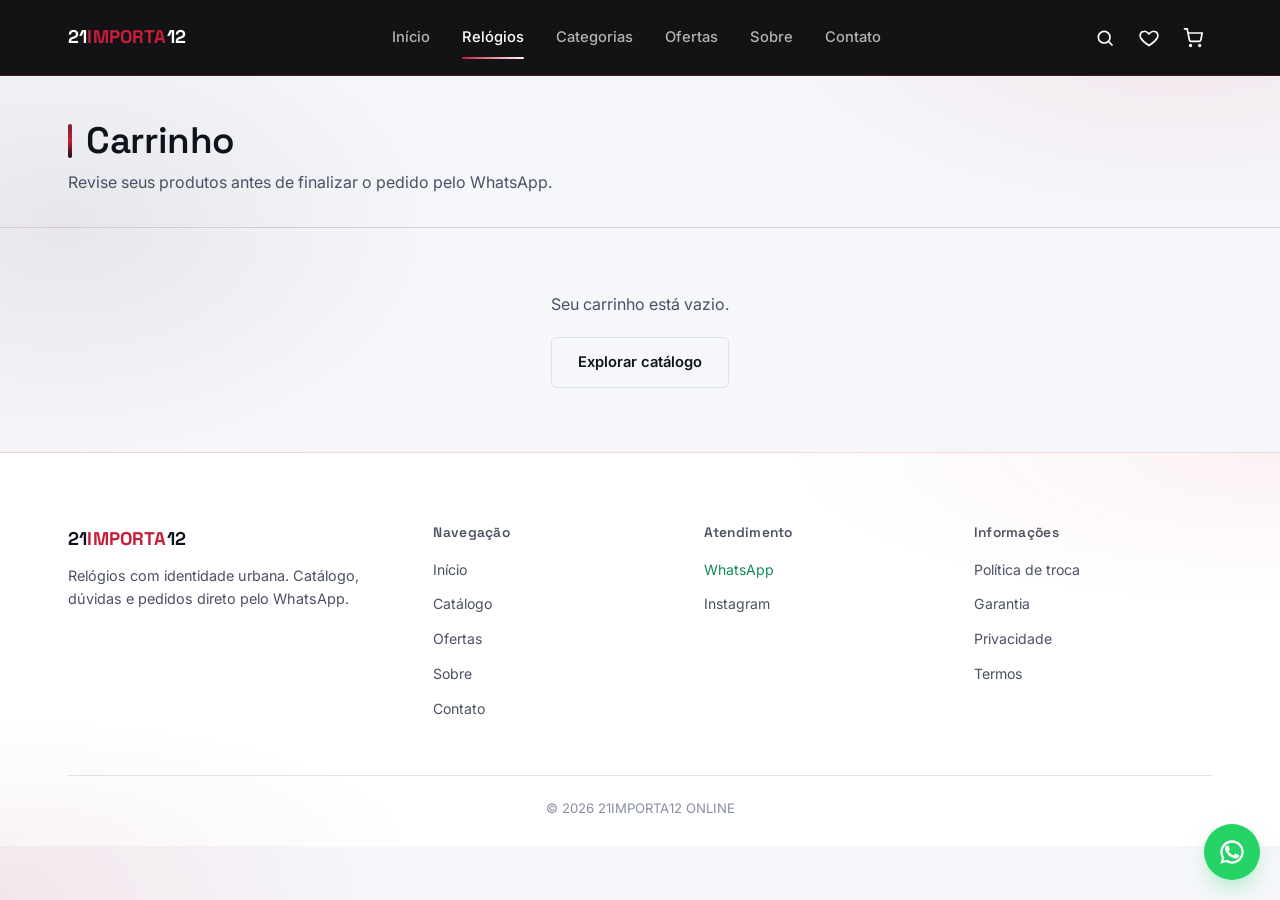
<file: carrinho.html>
<!DOCTYPE html>
<html lang="pt-BR">
<head>
<meta charset="UTF-8" />
<meta name="viewport" content="width=device-width, initial-scale=1.0" />
<title>Carrinho — 21IMPORTA12 ONLINE</title>
<meta name="description" content="Revise os relógios adicionados ao carrinho e finalize seu pedido pelo WhatsApp." />
<meta property="og:title" content="Carrinho — 21IMPORTA12 ONLINE" />
<meta property="og:description" content="Revise os relógios adicionados ao carrinho e finalize seu pedido pelo WhatsApp." />
<meta property="og:type" content="website" />
<meta name="twitter:card" content="summary" />
<link rel="icon" href="images/loja/favicon.svg" type="image/svg+xml" />
<link rel="stylesheet" href="css/style.css" />
<link rel="stylesheet" href="css/components.css" />
<link rel="stylesheet" href="css/responsive.css" />

</head>
<body>
<a href="#main-content" class="skip-link">Pular para o conteúdo</a>
<header class="site-header">
  <div class="container">
    <a href="index.html" class="logo">21<span>IMPORTA</span>12</a>
    <nav class="main-nav">
      <a href="index.html" >Início</a>
      <a href="catalogo.html" class="active">Relógios</a>
      <a href="catalogo.html#categorias">Categorias</a>
      <a href="ofertas.html" >Ofertas</a>
      <a href="sobre.html" >Sobre</a>
      <a href="contato.html" >Contato</a>
    </nav>
    <div class="header-actions">
      <a href="catalogo.html" class="icon-btn" aria-label="Pesquisar">
        <svg viewBox="0 0 24 24" fill="none" stroke="currentColor" stroke-width="2"><circle cx="11" cy="11" r="7"/><path d="M21 21l-4.35-4.35"/></svg>
      </a>
      <a href="favoritos.html" class="icon-btn" aria-label="Favoritos">
        <svg viewBox="0 0 24 24" fill="none" stroke="currentColor" stroke-width="2"><path d="M12 21s-7.5-4.6-10-9.3C.5 8 2 4.5 5.6 4 8 3.6 10 5 12 7c2-2 4-3.4 6.4-3 3.6.5 5.1 4 3.6 7.7C19.5 16.4 12 21 12 21z"/></svg>
        <span class="badge" data-fav-count style="display:none">0</span>
      </a>
      <a href="carrinho.html" class="icon-btn" aria-label="Carrinho">
        <svg viewBox="0 0 24 24" fill="none" stroke="currentColor" stroke-width="2"><circle cx="9" cy="21" r="1"/><circle cx="20" cy="21" r="1"/><path d="M1 1h4l2.7 13.4a2 2 0 0 0 2 1.6h9.7a2 2 0 0 0 2-1.6L23 6H6"/></svg>
        <span class="badge" data-cart-count style="display:none">0</span>
      </a>
      <button class="menu-toggle" aria-label="Abrir menu">
        <svg viewBox="0 0 24 24" fill="none" stroke="currentColor" stroke-width="2" width="22" height="22"><line x1="3" y1="6" x2="21" y2="6"/><line x1="3" y1="12" x2="21" y2="12"/><line x1="3" y1="18" x2="21" y2="18"/></svg>
      </button>
    </div>
  </div>
</header>

<div class="mobile-drawer">
  <div class="mobile-drawer-backdrop"></div>
  <div class="mobile-drawer-panel">
    <button class="mobile-drawer-close" aria-label="Fechar menu">
      <svg viewBox="0 0 24 24" fill="none" stroke="currentColor" stroke-width="2" width="22" height="22"><line x1="18" y1="6" x2="6" y2="18"/><line x1="6" y1="6" x2="18" y2="18"/></svg>
    </button>
    <a href="index.html">Início</a>
    <a href="catalogo.html">Relógios</a>
    <a href="catalogo.html#categorias">Categorias</a>
    <a href="ofertas.html">Ofertas</a>
    <a href="sobre.html">Sobre</a>
    <a href="contato.html">Contato</a>
    <a href="favoritos.html">Favoritos</a>
    <a href="carrinho.html">Carrinho</a>
  </div>
</div>


<main id="main-content">
<section class="page-header">
  <div class="container">
    <h1>Carrinho</h1>
    <p>Revise seus produtos antes de finalizar o pedido pelo WhatsApp.</p>
  </div>
</section>
<div class="container" data-cart-page></div>

</main>
<footer class="site-footer">
  <div class="container">
    <div class="footer-grid">
      <div class="footer-brand">
        <div class="logo">21<span>IMPORTA</span>12</div>
        <p>Relógios com identidade urbana. Catálogo, dúvidas e pedidos direto pelo WhatsApp.</p>
      </div>
      <div>
        <h4>Navegação</h4>
        <ul>
          <li><a href="index.html">Início</a></li>
          <li><a href="catalogo.html">Catálogo</a></li>
          <li><a href="ofertas.html">Ofertas</a></li>
          <li><a href="sobre.html">Sobre</a></li>
          <li><a href="contato.html">Contato</a></li>
        </ul>
      </div>
      <div>
        <h4>Atendimento</h4>
        <ul>
          <li><a data-whatsapp-link href="#" target="_blank" rel="noopener">WhatsApp</a></li>
          <li><a data-instagram-link href="#" target="_blank" rel="noopener">Instagram</a></li>
        </ul>
      </div>
      <div>
        <h4>Informações</h4>
        <ul>
          <li><a href="politicas.html#troca">Política de troca</a></li>
          <li><a href="politicas.html#garantia">Garantia</a></li>
          <li><a href="politicas.html#privacidade">Privacidade</a></li>
          <li><a href="politicas.html#termos">Termos</a></li>
        </ul>
      </div>
    </div>
    <div class="footer-bottom">© 2026 <span data-store-name>21IMPORTA12 ONLINE</span></div>
  </div>
</footer>

<script src="js/config.js"></script>
<script src="js/products.js"></script>
<script src="js/app.js"></script>
<script src="js/cart.js"></script>
</body>
</html>
</file>
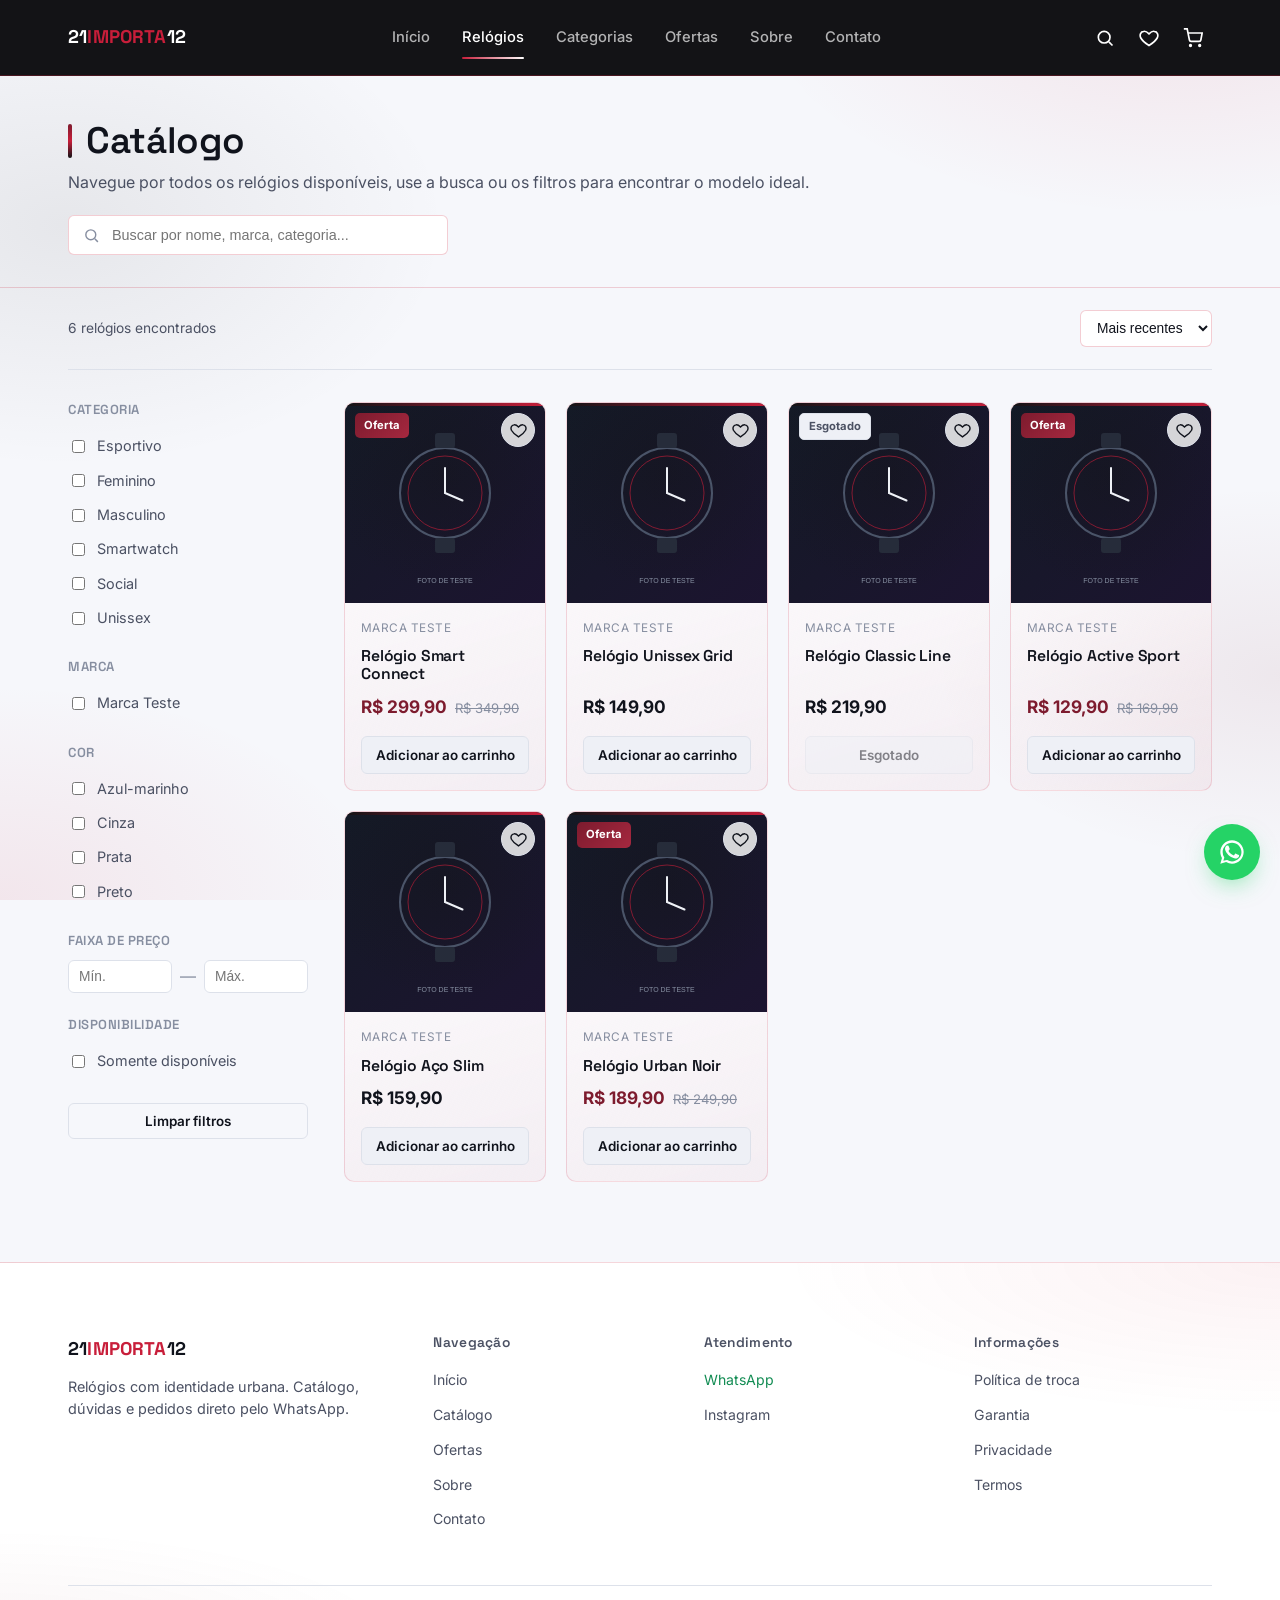
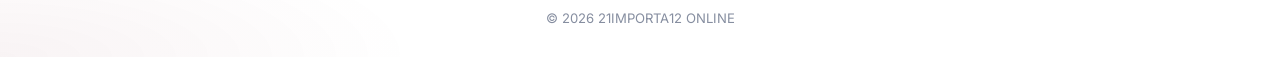
<file: catalogo.html>
<!DOCTYPE html>
<html lang="pt-BR">
<head>
<meta charset="UTF-8" />
<meta name="viewport" content="width=device-width, initial-scale=1.0" />
<title>Catálogo — 21IMPORTA12 ONLINE</title>
<meta name="description" content="Veja todos os relógios da 21IMPORTA12 ONLINE, com busca e filtros por categoria." />
<meta property="og:title" content="Catálogo — 21IMPORTA12 ONLINE" />
<meta property="og:description" content="Veja todos os relógios da 21IMPORTA12 ONLINE, com busca e filtros por categoria." />
<meta property="og:type" content="website" />
<meta name="twitter:card" content="summary" />
<link rel="icon" href="images/loja/favicon.svg" type="image/svg+xml" />
<link rel="stylesheet" href="css/style.css" />
<link rel="stylesheet" href="css/components.css" />
<link rel="stylesheet" href="css/responsive.css" />

</head>
<body>
<a href="#main-content" class="skip-link">Pular para o conteúdo</a>
<header class="site-header">
  <div class="container">
    <a href="index.html" class="logo">21<span>IMPORTA</span>12</a>
    <nav class="main-nav">
      <a href="index.html" >Início</a>
      <a href="catalogo.html" class="active">Relógios</a>
      <a href="catalogo.html#categorias">Categorias</a>
      <a href="ofertas.html" >Ofertas</a>
      <a href="sobre.html" >Sobre</a>
      <a href="contato.html" >Contato</a>
    </nav>
    <div class="header-actions">
      <a href="catalogo.html" class="icon-btn" aria-label="Pesquisar">
        <svg viewBox="0 0 24 24" fill="none" stroke="currentColor" stroke-width="2"><circle cx="11" cy="11" r="7"/><path d="M21 21l-4.35-4.35"/></svg>
      </a>
      <a href="favoritos.html" class="icon-btn" aria-label="Favoritos">
        <svg viewBox="0 0 24 24" fill="none" stroke="currentColor" stroke-width="2"><path d="M12 21s-7.5-4.6-10-9.3C.5 8 2 4.5 5.6 4 8 3.6 10 5 12 7c2-2 4-3.4 6.4-3 3.6.5 5.1 4 3.6 7.7C19.5 16.4 12 21 12 21z"/></svg>
        <span class="badge" data-fav-count style="display:none">0</span>
      </a>
      <a href="carrinho.html" class="icon-btn" aria-label="Carrinho">
        <svg viewBox="0 0 24 24" fill="none" stroke="currentColor" stroke-width="2"><circle cx="9" cy="21" r="1"/><circle cx="20" cy="21" r="1"/><path d="M1 1h4l2.7 13.4a2 2 0 0 0 2 1.6h9.7a2 2 0 0 0 2-1.6L23 6H6"/></svg>
        <span class="badge" data-cart-count style="display:none">0</span>
      </a>
      <button class="menu-toggle" aria-label="Abrir menu">
        <svg viewBox="0 0 24 24" fill="none" stroke="currentColor" stroke-width="2" width="22" height="22"><line x1="3" y1="6" x2="21" y2="6"/><line x1="3" y1="12" x2="21" y2="12"/><line x1="3" y1="18" x2="21" y2="18"/></svg>
      </button>
    </div>
  </div>
</header>

<div class="mobile-drawer">
  <div class="mobile-drawer-backdrop"></div>
  <div class="mobile-drawer-panel">
    <button class="mobile-drawer-close" aria-label="Fechar menu">
      <svg viewBox="0 0 24 24" fill="none" stroke="currentColor" stroke-width="2" width="22" height="22"><line x1="18" y1="6" x2="6" y2="18"/><line x1="6" y1="6" x2="18" y2="18"/></svg>
    </button>
    <a href="index.html">Início</a>
    <a href="catalogo.html">Relógios</a>
    <a href="catalogo.html#categorias">Categorias</a>
    <a href="ofertas.html">Ofertas</a>
    <a href="sobre.html">Sobre</a>
    <a href="contato.html">Contato</a>
    <a href="favoritos.html">Favoritos</a>
    <a href="carrinho.html">Carrinho</a>
  </div>
</div>


<main id="main-content">
<section class="page-header">
  <div class="container">
    <h1>Catálogo</h1>
    <p>Navegue por todos os relógios disponíveis, use a busca ou os filtros para encontrar o modelo ideal.</p>
    <div class="search-bar" style="margin-top:20px">
      <svg viewBox="0 0 24 24" fill="none" stroke="currentColor" stroke-width="2"><circle cx="11" cy="11" r="7"/><path d="M21 21l-4.35-4.35"/></svg>
      <label for="catalog-search" class="sr-only">Buscar relógios</label>
      <input id="catalog-search" type="text" placeholder="Buscar por nome, marca, categoria..." data-search-input />
    </div>
  </div>
</section>

<div class="container">
  <div class="toolbar">
    <span class="result-count" data-result-count></span>
    <label for="catalog-sort" class="sr-only">Ordenar produtos</label>
    <select id="catalog-sort" class="select" data-sort-select aria-label="Ordenar produtos">
      <option value="recent">Mais recentes</option>
      <option value="price-asc">Menor preço</option>
      <option value="price-desc">Maior preço</option>
      <option value="name">Nome A-Z</option>
      <option value="featured">Destaques</option>
      <option value="promotion">Promoções</option>
    </select>
  </div>

  <div class="catalog-layout">
    <aside class="filters" id="categorias" aria-label="Filtros de produtos">
      <div class="filter-group">
        <div class="filter-group-head">
          <h4>Categoria</h4>
        </div>
        <div data-filter-category-list></div>
      </div>

      <div class="filter-group">
        <h4>Marca</h4>
        <div data-filter-brand-list></div>
      </div>

      <div class="filter-group">
        <h4>Cor</h4>
        <div data-filter-color-list></div>
      </div>

      <div class="filter-group">
        <h4>Faixa de preço</h4>
        <div class="price-range-inputs">
          <label for="price-min" class="sr-only">Preço mínimo</label>
          <input id="price-min" type="number" min="0" placeholder="Mín." aria-label="Preço mínimo" data-filter-price-min />
          <span aria-hidden="true">—</span>
          <label for="price-max" class="sr-only">Preço máximo</label>
          <input id="price-max" type="number" min="0" placeholder="Máx." aria-label="Preço máximo" data-filter-price-max />
        </div>
      </div>

      <div class="filter-group">
        <h4>Disponibilidade</h4>
        <label class="filter-option"><input type="checkbox" data-filter-stock /> Somente disponíveis</label>
      </div>

      <button type="button" class="btn btn-outline btn-sm" data-clear-search>Limpar filtros</button>
    </aside>

    <div>
      <div class="product-grid" data-product-grid></div>
    </div>
  </div>
</div>

</main>
<footer class="site-footer">
  <div class="container">
    <div class="footer-grid">
      <div class="footer-brand">
        <div class="logo">21<span>IMPORTA</span>12</div>
        <p>Relógios com identidade urbana. Catálogo, dúvidas e pedidos direto pelo WhatsApp.</p>
      </div>
      <div>
        <h4>Navegação</h4>
        <ul>
          <li><a href="index.html">Início</a></li>
          <li><a href="catalogo.html">Catálogo</a></li>
          <li><a href="ofertas.html">Ofertas</a></li>
          <li><a href="sobre.html">Sobre</a></li>
          <li><a href="contato.html">Contato</a></li>
        </ul>
      </div>
      <div>
        <h4>Atendimento</h4>
        <ul>
          <li><a data-whatsapp-link href="#" target="_blank" rel="noopener">WhatsApp</a></li>
          <li><a data-instagram-link href="#" target="_blank" rel="noopener">Instagram</a></li>
        </ul>
      </div>
      <div>
        <h4>Informações</h4>
        <ul>
          <li><a href="politicas.html#troca">Política de troca</a></li>
          <li><a href="politicas.html#garantia">Garantia</a></li>
          <li><a href="politicas.html#privacidade">Privacidade</a></li>
          <li><a href="politicas.html#termos">Termos</a></li>
        </ul>
      </div>
    </div>
    <div class="footer-bottom">© 2026 <span data-store-name>21IMPORTA12 ONLINE</span></div>
  </div>
</footer>

<script src="js/config.js"></script>
<script src="js/products.js"></script>
<script src="js/app.js"></script>
<script src="js/catalog.js"></script>
</body>
</html>
</file>
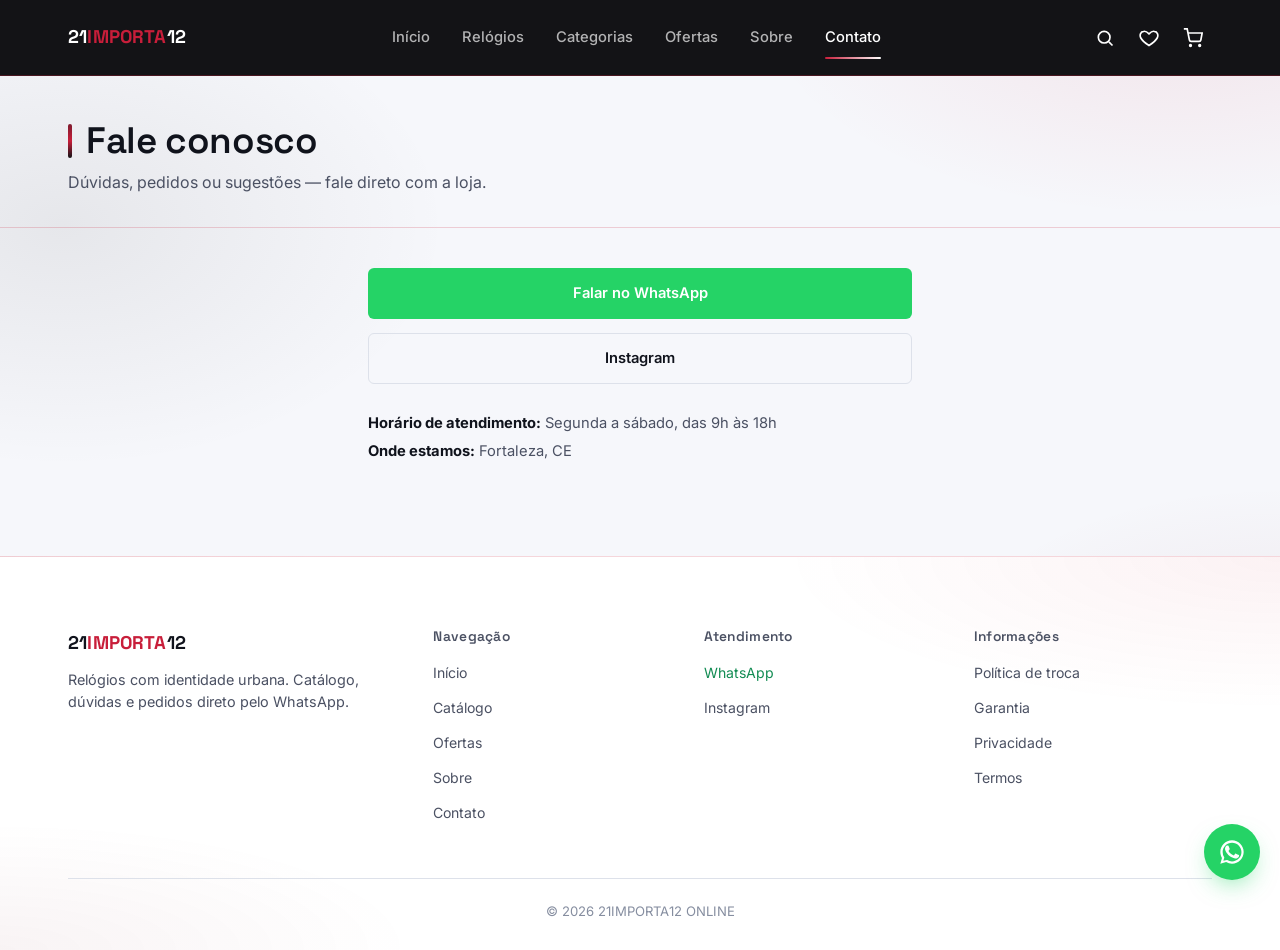
<file: contato.html>
<!DOCTYPE html>
<html lang="pt-BR">
<head>
<meta charset="UTF-8" />
<meta name="viewport" content="width=device-width, initial-scale=1.0" />
<title>Contato — 21IMPORTA12 ONLINE</title>
<meta name="description" content="Fale com a 21IMPORTA12 ONLINE pelo WhatsApp ou Instagram." />
<meta property="og:title" content="Contato — 21IMPORTA12 ONLINE" />
<meta property="og:description" content="Fale com a 21IMPORTA12 ONLINE pelo WhatsApp ou Instagram." />
<meta property="og:type" content="website" />
<meta name="twitter:card" content="summary" />
<link rel="icon" href="images/loja/favicon.svg" type="image/svg+xml" />
<link rel="stylesheet" href="css/style.css" />
<link rel="stylesheet" href="css/components.css" />
<link rel="stylesheet" href="css/responsive.css" />

</head>
<body>
<a href="#main-content" class="skip-link">Pular para o conteúdo</a>
<header class="site-header">
  <div class="container">
    <a href="index.html" class="logo">21<span>IMPORTA</span>12</a>
    <nav class="main-nav">
      <a href="index.html" >Início</a>
      <a href="catalogo.html" >Relógios</a>
      <a href="catalogo.html#categorias">Categorias</a>
      <a href="ofertas.html" >Ofertas</a>
      <a href="sobre.html" >Sobre</a>
      <a href="contato.html" class="active">Contato</a>
    </nav>
    <div class="header-actions">
      <a href="catalogo.html" class="icon-btn" aria-label="Pesquisar">
        <svg viewBox="0 0 24 24" fill="none" stroke="currentColor" stroke-width="2"><circle cx="11" cy="11" r="7"/><path d="M21 21l-4.35-4.35"/></svg>
      </a>
      <a href="favoritos.html" class="icon-btn" aria-label="Favoritos">
        <svg viewBox="0 0 24 24" fill="none" stroke="currentColor" stroke-width="2"><path d="M12 21s-7.5-4.6-10-9.3C.5 8 2 4.5 5.6 4 8 3.6 10 5 12 7c2-2 4-3.4 6.4-3 3.6.5 5.1 4 3.6 7.7C19.5 16.4 12 21 12 21z"/></svg>
        <span class="badge" data-fav-count style="display:none">0</span>
      </a>
      <a href="carrinho.html" class="icon-btn" aria-label="Carrinho">
        <svg viewBox="0 0 24 24" fill="none" stroke="currentColor" stroke-width="2"><circle cx="9" cy="21" r="1"/><circle cx="20" cy="21" r="1"/><path d="M1 1h4l2.7 13.4a2 2 0 0 0 2 1.6h9.7a2 2 0 0 0 2-1.6L23 6H6"/></svg>
        <span class="badge" data-cart-count style="display:none">0</span>
      </a>
      <button class="menu-toggle" aria-label="Abrir menu">
        <svg viewBox="0 0 24 24" fill="none" stroke="currentColor" stroke-width="2" width="22" height="22"><line x1="3" y1="6" x2="21" y2="6"/><line x1="3" y1="12" x2="21" y2="12"/><line x1="3" y1="18" x2="21" y2="18"/></svg>
      </button>
    </div>
  </div>
</header>

<div class="mobile-drawer">
  <div class="mobile-drawer-backdrop"></div>
  <div class="mobile-drawer-panel">
    <button class="mobile-drawer-close" aria-label="Fechar menu">
      <svg viewBox="0 0 24 24" fill="none" stroke="currentColor" stroke-width="2" width="22" height="22"><line x1="18" y1="6" x2="6" y2="18"/><line x1="6" y1="6" x2="18" y2="18"/></svg>
    </button>
    <a href="index.html">Início</a>
    <a href="catalogo.html">Relógios</a>
    <a href="catalogo.html#categorias">Categorias</a>
    <a href="ofertas.html">Ofertas</a>
    <a href="sobre.html">Sobre</a>
    <a href="contato.html">Contato</a>
    <a href="favoritos.html">Favoritos</a>
    <a href="carrinho.html">Carrinho</a>
  </div>
</div>


<main id="main-content">
<section class="page-header">
  <div class="container">
    <h1>Fale conosco</h1>
    <p>Dúvidas, pedidos ou sugestões — fale direto com a loja.</p>
  </div>
</section>
<div class="container" style="max-width:640px; padding:40px var(--gutter) 90px; display:flex; flex-direction:column; gap:14px">
  <a class="btn btn-whatsapp btn-block" data-whatsapp-link href="#" target="_blank" rel="noopener">Falar no WhatsApp</a>
  <a class="btn btn-outline btn-block" data-instagram-link href="#" target="_blank" rel="noopener">Instagram</a>
  <div style="margin-top:12px; color:var(--text-dim); font-size:0.92rem; line-height:1.9">
    <p><strong style="color:var(--text)">Horário de atendimento:</strong> <span data-store-hours></span></p>
    <p><strong style="color:var(--text)">Onde estamos:</strong> <span data-store-location></span></p>
  </div>
</div>

</main>
<footer class="site-footer">
  <div class="container">
    <div class="footer-grid">
      <div class="footer-brand">
        <div class="logo">21<span>IMPORTA</span>12</div>
        <p>Relógios com identidade urbana. Catálogo, dúvidas e pedidos direto pelo WhatsApp.</p>
      </div>
      <div>
        <h4>Navegação</h4>
        <ul>
          <li><a href="index.html">Início</a></li>
          <li><a href="catalogo.html">Catálogo</a></li>
          <li><a href="ofertas.html">Ofertas</a></li>
          <li><a href="sobre.html">Sobre</a></li>
          <li><a href="contato.html">Contato</a></li>
        </ul>
      </div>
      <div>
        <h4>Atendimento</h4>
        <ul>
          <li><a data-whatsapp-link href="#" target="_blank" rel="noopener">WhatsApp</a></li>
          <li><a data-instagram-link href="#" target="_blank" rel="noopener">Instagram</a></li>
        </ul>
      </div>
      <div>
        <h4>Informações</h4>
        <ul>
          <li><a href="politicas.html#troca">Política de troca</a></li>
          <li><a href="politicas.html#garantia">Garantia</a></li>
          <li><a href="politicas.html#privacidade">Privacidade</a></li>
          <li><a href="politicas.html#termos">Termos</a></li>
        </ul>
      </div>
    </div>
    <div class="footer-bottom">© 2026 <span data-store-name>21IMPORTA12 ONLINE</span></div>
  </div>
</footer>

<script src="js/config.js"></script>
<script src="js/products.js"></script>
<script src="js/app.js"></script>

</body>
</html>
</file>
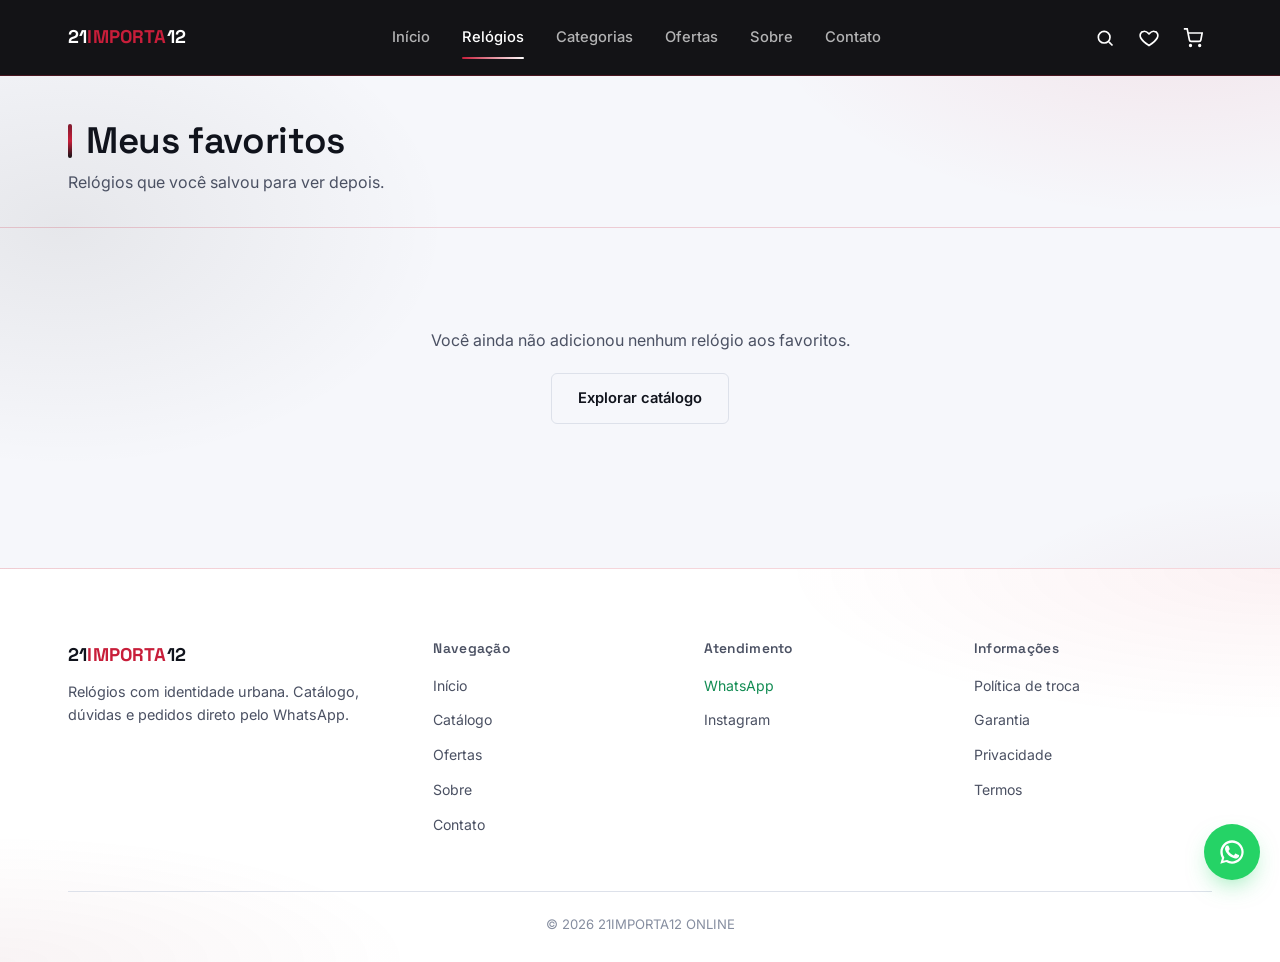
<file: favoritos.html>
<!DOCTYPE html>
<html lang="pt-BR">
<head>
<meta charset="UTF-8" />
<meta name="viewport" content="width=device-width, initial-scale=1.0" />
<title>Favoritos — 21IMPORTA12 ONLINE</title>
<meta name="description" content="Veja os relógios que você salvou como favoritos na 21IMPORTA12 ONLINE." />
<meta property="og:title" content="Favoritos — 21IMPORTA12 ONLINE" />
<meta property="og:description" content="Veja os relógios que você salvou como favoritos na 21IMPORTA12 ONLINE." />
<meta property="og:type" content="website" />
<meta name="twitter:card" content="summary" />
<link rel="icon" href="images/loja/favicon.svg" type="image/svg+xml" />
<link rel="stylesheet" href="css/style.css" />
<link rel="stylesheet" href="css/components.css" />
<link rel="stylesheet" href="css/responsive.css" />

</head>
<body>
<a href="#main-content" class="skip-link">Pular para o conteúdo</a>
<header class="site-header">
  <div class="container">
    <a href="index.html" class="logo">21<span>IMPORTA</span>12</a>
    <nav class="main-nav">
      <a href="index.html" >Início</a>
      <a href="catalogo.html" class="active">Relógios</a>
      <a href="catalogo.html#categorias">Categorias</a>
      <a href="ofertas.html" >Ofertas</a>
      <a href="sobre.html" >Sobre</a>
      <a href="contato.html" >Contato</a>
    </nav>
    <div class="header-actions">
      <a href="catalogo.html" class="icon-btn" aria-label="Pesquisar">
        <svg viewBox="0 0 24 24" fill="none" stroke="currentColor" stroke-width="2"><circle cx="11" cy="11" r="7"/><path d="M21 21l-4.35-4.35"/></svg>
      </a>
      <a href="favoritos.html" class="icon-btn" aria-label="Favoritos">
        <svg viewBox="0 0 24 24" fill="none" stroke="currentColor" stroke-width="2"><path d="M12 21s-7.5-4.6-10-9.3C.5 8 2 4.5 5.6 4 8 3.6 10 5 12 7c2-2 4-3.4 6.4-3 3.6.5 5.1 4 3.6 7.7C19.5 16.4 12 21 12 21z"/></svg>
        <span class="badge" data-fav-count style="display:none">0</span>
      </a>
      <a href="carrinho.html" class="icon-btn" aria-label="Carrinho">
        <svg viewBox="0 0 24 24" fill="none" stroke="currentColor" stroke-width="2"><circle cx="9" cy="21" r="1"/><circle cx="20" cy="21" r="1"/><path d="M1 1h4l2.7 13.4a2 2 0 0 0 2 1.6h9.7a2 2 0 0 0 2-1.6L23 6H6"/></svg>
        <span class="badge" data-cart-count style="display:none">0</span>
      </a>
      <button class="menu-toggle" aria-label="Abrir menu">
        <svg viewBox="0 0 24 24" fill="none" stroke="currentColor" stroke-width="2" width="22" height="22"><line x1="3" y1="6" x2="21" y2="6"/><line x1="3" y1="12" x2="21" y2="12"/><line x1="3" y1="18" x2="21" y2="18"/></svg>
      </button>
    </div>
  </div>
</header>

<div class="mobile-drawer">
  <div class="mobile-drawer-backdrop"></div>
  <div class="mobile-drawer-panel">
    <button class="mobile-drawer-close" aria-label="Fechar menu">
      <svg viewBox="0 0 24 24" fill="none" stroke="currentColor" stroke-width="2" width="22" height="22"><line x1="18" y1="6" x2="6" y2="18"/><line x1="6" y1="6" x2="18" y2="18"/></svg>
    </button>
    <a href="index.html">Início</a>
    <a href="catalogo.html">Relógios</a>
    <a href="catalogo.html#categorias">Categorias</a>
    <a href="ofertas.html">Ofertas</a>
    <a href="sobre.html">Sobre</a>
    <a href="contato.html">Contato</a>
    <a href="favoritos.html">Favoritos</a>
    <a href="carrinho.html">Carrinho</a>
  </div>
</div>


<main id="main-content">
<section class="page-header">
  <div class="container">
    <h1>Meus favoritos</h1>
    <p>Relógios que você salvou para ver depois.</p>
  </div>
</section>
<div class="container" style="padding:36px 0 80px">
  <div class="product-grid" data-favorites-grid></div>
</div>

</main>
<footer class="site-footer">
  <div class="container">
    <div class="footer-grid">
      <div class="footer-brand">
        <div class="logo">21<span>IMPORTA</span>12</div>
        <p>Relógios com identidade urbana. Catálogo, dúvidas e pedidos direto pelo WhatsApp.</p>
      </div>
      <div>
        <h4>Navegação</h4>
        <ul>
          <li><a href="index.html">Início</a></li>
          <li><a href="catalogo.html">Catálogo</a></li>
          <li><a href="ofertas.html">Ofertas</a></li>
          <li><a href="sobre.html">Sobre</a></li>
          <li><a href="contato.html">Contato</a></li>
        </ul>
      </div>
      <div>
        <h4>Atendimento</h4>
        <ul>
          <li><a data-whatsapp-link href="#" target="_blank" rel="noopener">WhatsApp</a></li>
          <li><a data-instagram-link href="#" target="_blank" rel="noopener">Instagram</a></li>
        </ul>
      </div>
      <div>
        <h4>Informações</h4>
        <ul>
          <li><a href="politicas.html#troca">Política de troca</a></li>
          <li><a href="politicas.html#garantia">Garantia</a></li>
          <li><a href="politicas.html#privacidade">Privacidade</a></li>
          <li><a href="politicas.html#termos">Termos</a></li>
        </ul>
      </div>
    </div>
    <div class="footer-bottom">© 2026 <span data-store-name>21IMPORTA12 ONLINE</span></div>
  </div>
</footer>

<script src="js/config.js"></script>
<script src="js/products.js"></script>
<script src="js/app.js"></script>
<script src="js/favorites.js"></script>
</body>
</html>
</file>
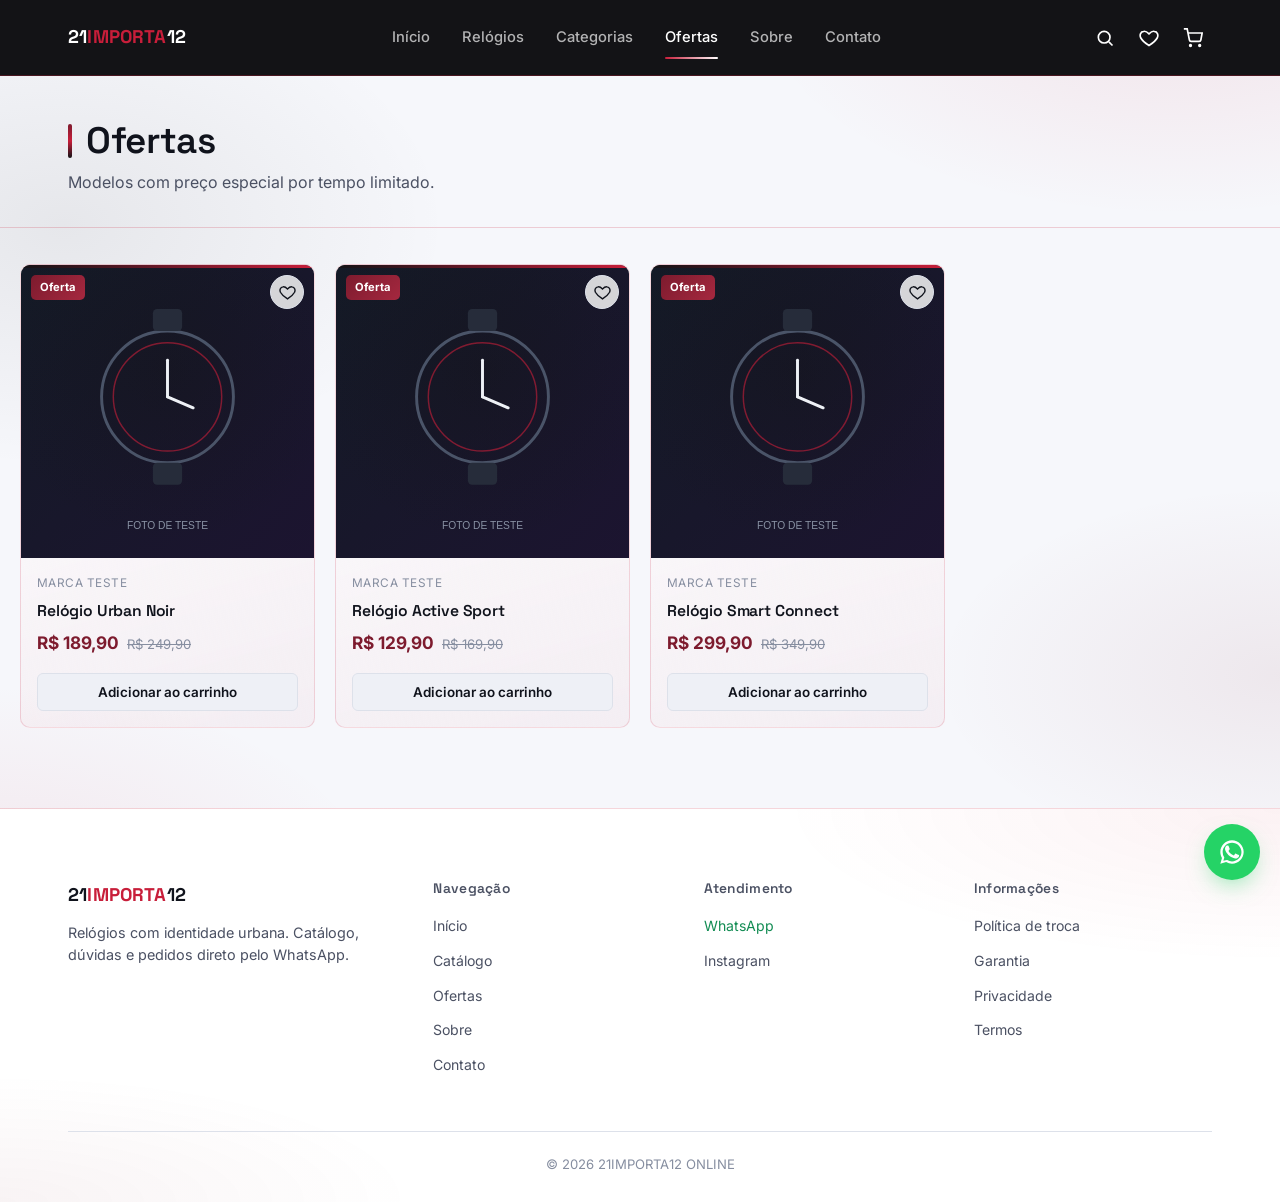
<file: ofertas.html>
<!DOCTYPE html>
<html lang="pt-BR">
<head>
<meta charset="UTF-8" />
<meta name="viewport" content="width=device-width, initial-scale=1.0" />
<title>Ofertas — 21IMPORTA12 ONLINE</title>
<meta name="description" content="Relógios em promoção na 21IMPORTA12 ONLINE." />
<meta property="og:title" content="Ofertas — 21IMPORTA12 ONLINE" />
<meta property="og:description" content="Relógios em promoção na 21IMPORTA12 ONLINE." />
<meta property="og:type" content="website" />
<meta name="twitter:card" content="summary" />
<link rel="icon" href="images/loja/favicon.svg" type="image/svg+xml" />
<link rel="stylesheet" href="css/style.css" />
<link rel="stylesheet" href="css/components.css" />
<link rel="stylesheet" href="css/responsive.css" />

</head>
<body>
<a href="#main-content" class="skip-link">Pular para o conteúdo</a>
<header class="site-header">
  <div class="container">
    <a href="index.html" class="logo">21<span>IMPORTA</span>12</a>
    <nav class="main-nav">
      <a href="index.html" >Início</a>
      <a href="catalogo.html" >Relógios</a>
      <a href="catalogo.html#categorias">Categorias</a>
      <a href="ofertas.html" class="active">Ofertas</a>
      <a href="sobre.html" >Sobre</a>
      <a href="contato.html" >Contato</a>
    </nav>
    <div class="header-actions">
      <a href="catalogo.html" class="icon-btn" aria-label="Pesquisar">
        <svg viewBox="0 0 24 24" fill="none" stroke="currentColor" stroke-width="2"><circle cx="11" cy="11" r="7"/><path d="M21 21l-4.35-4.35"/></svg>
      </a>
      <a href="favoritos.html" class="icon-btn" aria-label="Favoritos">
        <svg viewBox="0 0 24 24" fill="none" stroke="currentColor" stroke-width="2"><path d="M12 21s-7.5-4.6-10-9.3C.5 8 2 4.5 5.6 4 8 3.6 10 5 12 7c2-2 4-3.4 6.4-3 3.6.5 5.1 4 3.6 7.7C19.5 16.4 12 21 12 21z"/></svg>
        <span class="badge" data-fav-count style="display:none">0</span>
      </a>
      <a href="carrinho.html" class="icon-btn" aria-label="Carrinho">
        <svg viewBox="0 0 24 24" fill="none" stroke="currentColor" stroke-width="2"><circle cx="9" cy="21" r="1"/><circle cx="20" cy="21" r="1"/><path d="M1 1h4l2.7 13.4a2 2 0 0 0 2 1.6h9.7a2 2 0 0 0 2-1.6L23 6H6"/></svg>
        <span class="badge" data-cart-count style="display:none">0</span>
      </a>
      <button class="menu-toggle" aria-label="Abrir menu">
        <svg viewBox="0 0 24 24" fill="none" stroke="currentColor" stroke-width="2" width="22" height="22"><line x1="3" y1="6" x2="21" y2="6"/><line x1="3" y1="12" x2="21" y2="12"/><line x1="3" y1="18" x2="21" y2="18"/></svg>
      </button>
    </div>
  </div>
</header>

<div class="mobile-drawer">
  <div class="mobile-drawer-backdrop"></div>
  <div class="mobile-drawer-panel">
    <button class="mobile-drawer-close" aria-label="Fechar menu">
      <svg viewBox="0 0 24 24" fill="none" stroke="currentColor" stroke-width="2" width="22" height="22"><line x1="18" y1="6" x2="6" y2="18"/><line x1="6" y1="6" x2="18" y2="18"/></svg>
    </button>
    <a href="index.html">Início</a>
    <a href="catalogo.html">Relógios</a>
    <a href="catalogo.html#categorias">Categorias</a>
    <a href="ofertas.html">Ofertas</a>
    <a href="sobre.html">Sobre</a>
    <a href="contato.html">Contato</a>
    <a href="favoritos.html">Favoritos</a>
    <a href="carrinho.html">Carrinho</a>
  </div>
</div>


<main id="main-content">
<section class="page-header">
  <div class="container">
    <h1>Ofertas</h1>
    <p>Modelos com preço especial por tempo limitado.</p>
  </div>
</section>
<div class="container" style="padding:36px 0 80px">
  <div class="product-grid" data-offers-grid></div>
</div>

</main>
<footer class="site-footer">
  <div class="container">
    <div class="footer-grid">
      <div class="footer-brand">
        <div class="logo">21<span>IMPORTA</span>12</div>
        <p>Relógios com identidade urbana. Catálogo, dúvidas e pedidos direto pelo WhatsApp.</p>
      </div>
      <div>
        <h4>Navegação</h4>
        <ul>
          <li><a href="index.html">Início</a></li>
          <li><a href="catalogo.html">Catálogo</a></li>
          <li><a href="ofertas.html">Ofertas</a></li>
          <li><a href="sobre.html">Sobre</a></li>
          <li><a href="contato.html">Contato</a></li>
        </ul>
      </div>
      <div>
        <h4>Atendimento</h4>
        <ul>
          <li><a data-whatsapp-link href="#" target="_blank" rel="noopener">WhatsApp</a></li>
          <li><a data-instagram-link href="#" target="_blank" rel="noopener">Instagram</a></li>
        </ul>
      </div>
      <div>
        <h4>Informações</h4>
        <ul>
          <li><a href="politicas.html#troca">Política de troca</a></li>
          <li><a href="politicas.html#garantia">Garantia</a></li>
          <li><a href="politicas.html#privacidade">Privacidade</a></li>
          <li><a href="politicas.html#termos">Termos</a></li>
        </ul>
      </div>
    </div>
    <div class="footer-bottom">© 2026 <span data-store-name>21IMPORTA12 ONLINE</span></div>
  </div>
</footer>

<script src="js/config.js"></script>
<script src="js/products.js"></script>
<script src="js/app.js"></script>
<script>
document.addEventListener("DOMContentLoaded", () => {
  productsReady.then(() => {
    const grid = document.querySelector("[data-offers-grid]");
    renderProductGrid(grid, getVisibleProducts().filter(p => p.promotion));
  });
});
</script>
</body>
</html>
</file>
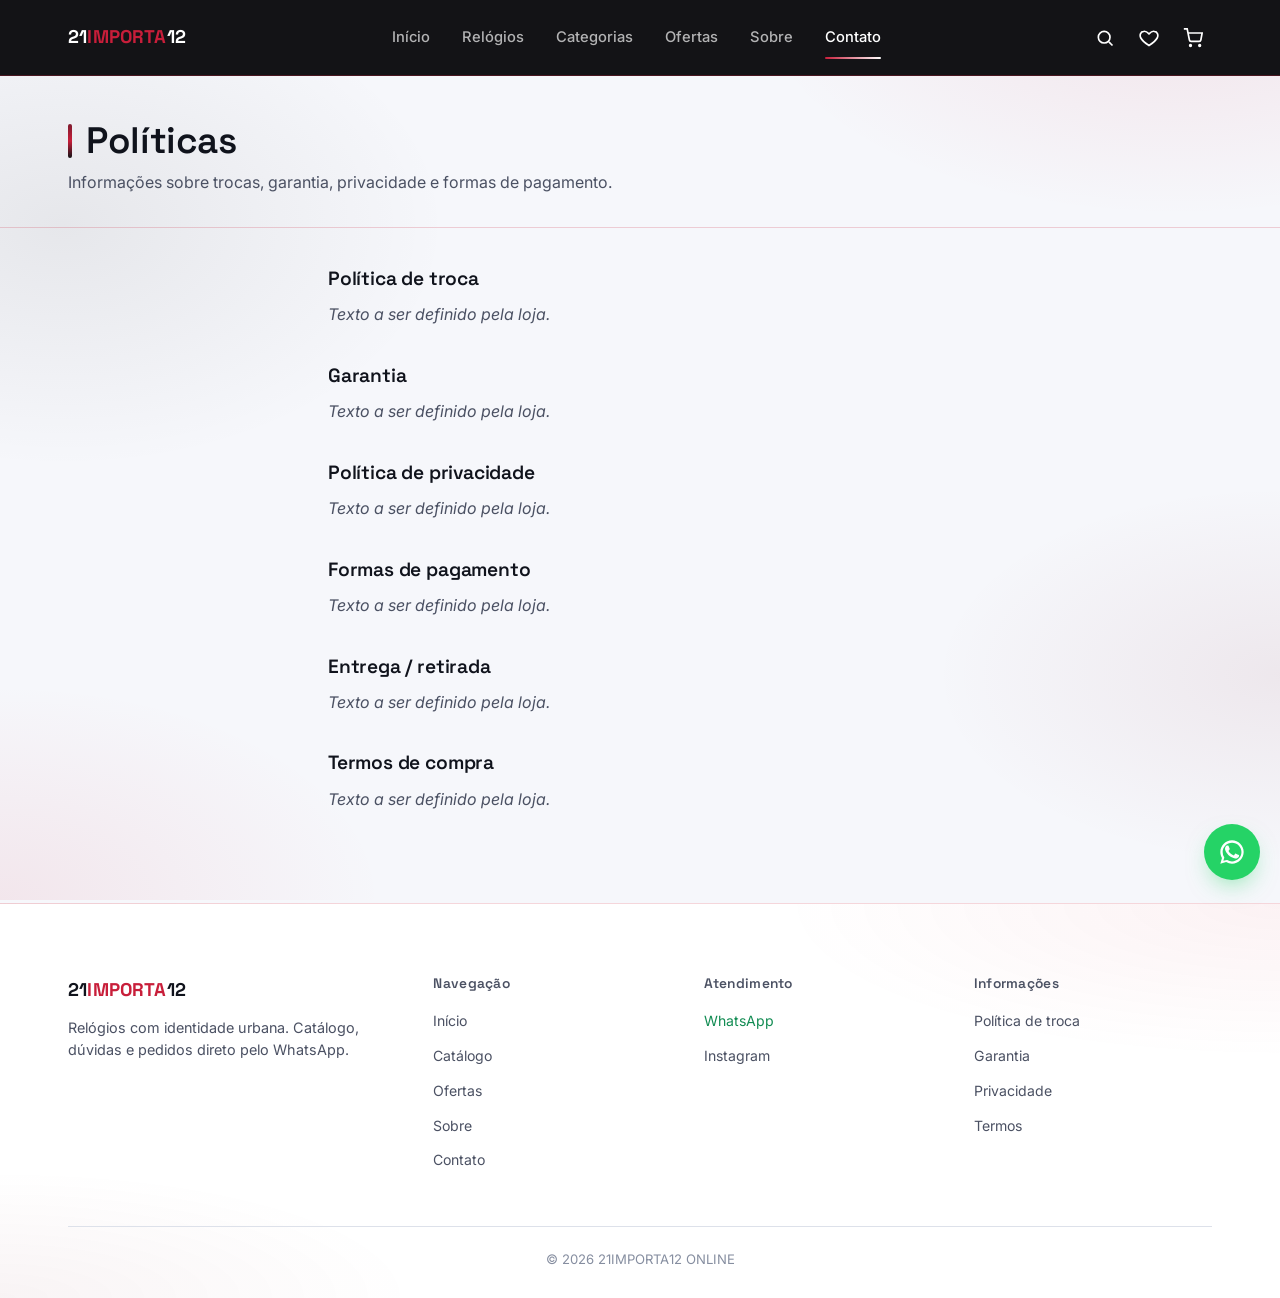
<file: politicas.html>
<!DOCTYPE html>
<html lang="pt-BR">
<head>
<meta charset="UTF-8" />
<meta name="viewport" content="width=device-width, initial-scale=1.0" />
<title>Políticas — 21IMPORTA12 ONLINE</title>
<meta name="description" content="Políticas de troca, garantia, privacidade e termos da 21IMPORTA12 ONLINE." />
<meta property="og:title" content="Políticas — 21IMPORTA12 ONLINE" />
<meta property="og:description" content="Políticas de troca, garantia, privacidade e termos da 21IMPORTA12 ONLINE." />
<meta property="og:type" content="website" />
<meta name="twitter:card" content="summary" />
<link rel="icon" href="images/loja/favicon.svg" type="image/svg+xml" />
<link rel="stylesheet" href="css/style.css" />
<link rel="stylesheet" href="css/components.css" />
<link rel="stylesheet" href="css/responsive.css" />

</head>
<body>
<a href="#main-content" class="skip-link">Pular para o conteúdo</a>
<header class="site-header">
  <div class="container">
    <a href="index.html" class="logo">21<span>IMPORTA</span>12</a>
    <nav class="main-nav">
      <a href="index.html" >Início</a>
      <a href="catalogo.html" >Relógios</a>
      <a href="catalogo.html#categorias">Categorias</a>
      <a href="ofertas.html" >Ofertas</a>
      <a href="sobre.html" >Sobre</a>
      <a href="contato.html" class="active">Contato</a>
    </nav>
    <div class="header-actions">
      <a href="catalogo.html" class="icon-btn" aria-label="Pesquisar">
        <svg viewBox="0 0 24 24" fill="none" stroke="currentColor" stroke-width="2"><circle cx="11" cy="11" r="7"/><path d="M21 21l-4.35-4.35"/></svg>
      </a>
      <a href="favoritos.html" class="icon-btn" aria-label="Favoritos">
        <svg viewBox="0 0 24 24" fill="none" stroke="currentColor" stroke-width="2"><path d="M12 21s-7.5-4.6-10-9.3C.5 8 2 4.5 5.6 4 8 3.6 10 5 12 7c2-2 4-3.4 6.4-3 3.6.5 5.1 4 3.6 7.7C19.5 16.4 12 21 12 21z"/></svg>
        <span class="badge" data-fav-count style="display:none">0</span>
      </a>
      <a href="carrinho.html" class="icon-btn" aria-label="Carrinho">
        <svg viewBox="0 0 24 24" fill="none" stroke="currentColor" stroke-width="2"><circle cx="9" cy="21" r="1"/><circle cx="20" cy="21" r="1"/><path d="M1 1h4l2.7 13.4a2 2 0 0 0 2 1.6h9.7a2 2 0 0 0 2-1.6L23 6H6"/></svg>
        <span class="badge" data-cart-count style="display:none">0</span>
      </a>
      <button class="menu-toggle" aria-label="Abrir menu">
        <svg viewBox="0 0 24 24" fill="none" stroke="currentColor" stroke-width="2" width="22" height="22"><line x1="3" y1="6" x2="21" y2="6"/><line x1="3" y1="12" x2="21" y2="12"/><line x1="3" y1="18" x2="21" y2="18"/></svg>
      </button>
    </div>
  </div>
</header>

<div class="mobile-drawer">
  <div class="mobile-drawer-backdrop"></div>
  <div class="mobile-drawer-panel">
    <button class="mobile-drawer-close" aria-label="Fechar menu">
      <svg viewBox="0 0 24 24" fill="none" stroke="currentColor" stroke-width="2" width="22" height="22"><line x1="18" y1="6" x2="6" y2="18"/><line x1="6" y1="6" x2="18" y2="18"/></svg>
    </button>
    <a href="index.html">Início</a>
    <a href="catalogo.html">Relógios</a>
    <a href="catalogo.html#categorias">Categorias</a>
    <a href="ofertas.html">Ofertas</a>
    <a href="sobre.html">Sobre</a>
    <a href="contato.html">Contato</a>
    <a href="favoritos.html">Favoritos</a>
    <a href="carrinho.html">Carrinho</a>
  </div>
</div>


<main id="main-content">
<section class="page-header">
  <div class="container">
    <h1>Políticas</h1>
    <p>Informações sobre trocas, garantia, privacidade e formas de pagamento.</p>
  </div>
</section>
<div class="container" style="max-width:720px; padding:40px var(--gutter) 90px; display:flex; flex-direction:column; gap:36px; color:var(--text-dim); line-height:1.8">
  <div id="troca">
    <h2 style="color:var(--text); font-size:1.2rem; margin-bottom:10px">Política de troca</h2>
    <p><em>Texto a ser definido pela loja.</em></p>
  </div>
  <div id="garantia">
    <h2 style="color:var(--text); font-size:1.2rem; margin-bottom:10px">Garantia</h2>
    <p><em>Texto a ser definido pela loja.</em></p>
  </div>
  <div id="privacidade">
    <h2 style="color:var(--text); font-size:1.2rem; margin-bottom:10px">Política de privacidade</h2>
    <p><em>Texto a ser definido pela loja.</em></p>
  </div>
  <div id="pagamento">
    <h2 style="color:var(--text); font-size:1.2rem; margin-bottom:10px">Formas de pagamento</h2>
    <p><em>Texto a ser definido pela loja.</em></p>
  </div>
  <div id="entrega">
    <h2 style="color:var(--text); font-size:1.2rem; margin-bottom:10px">Entrega / retirada</h2>
    <p><em>Texto a ser definido pela loja.</em></p>
  </div>
  <div id="termos">
    <h2 style="color:var(--text); font-size:1.2rem; margin-bottom:10px">Termos de compra</h2>
    <p><em>Texto a ser definido pela loja.</em></p>
  </div>
</div>

</main>
<footer class="site-footer">
  <div class="container">
    <div class="footer-grid">
      <div class="footer-brand">
        <div class="logo">21<span>IMPORTA</span>12</div>
        <p>Relógios com identidade urbana. Catálogo, dúvidas e pedidos direto pelo WhatsApp.</p>
      </div>
      <div>
        <h4>Navegação</h4>
        <ul>
          <li><a href="index.html">Início</a></li>
          <li><a href="catalogo.html">Catálogo</a></li>
          <li><a href="ofertas.html">Ofertas</a></li>
          <li><a href="sobre.html">Sobre</a></li>
          <li><a href="contato.html">Contato</a></li>
        </ul>
      </div>
      <div>
        <h4>Atendimento</h4>
        <ul>
          <li><a data-whatsapp-link href="#" target="_blank" rel="noopener">WhatsApp</a></li>
          <li><a data-instagram-link href="#" target="_blank" rel="noopener">Instagram</a></li>
        </ul>
      </div>
      <div>
        <h4>Informações</h4>
        <ul>
          <li><a href="politicas.html#troca">Política de troca</a></li>
          <li><a href="politicas.html#garantia">Garantia</a></li>
          <li><a href="politicas.html#privacidade">Privacidade</a></li>
          <li><a href="politicas.html#termos">Termos</a></li>
        </ul>
      </div>
    </div>
    <div class="footer-bottom">© 2026 <span data-store-name>21IMPORTA12 ONLINE</span></div>
  </div>
</footer>

<script src="js/config.js"></script>
<script src="js/products.js"></script>
<script src="js/app.js"></script>

</body>
</html>
</file>
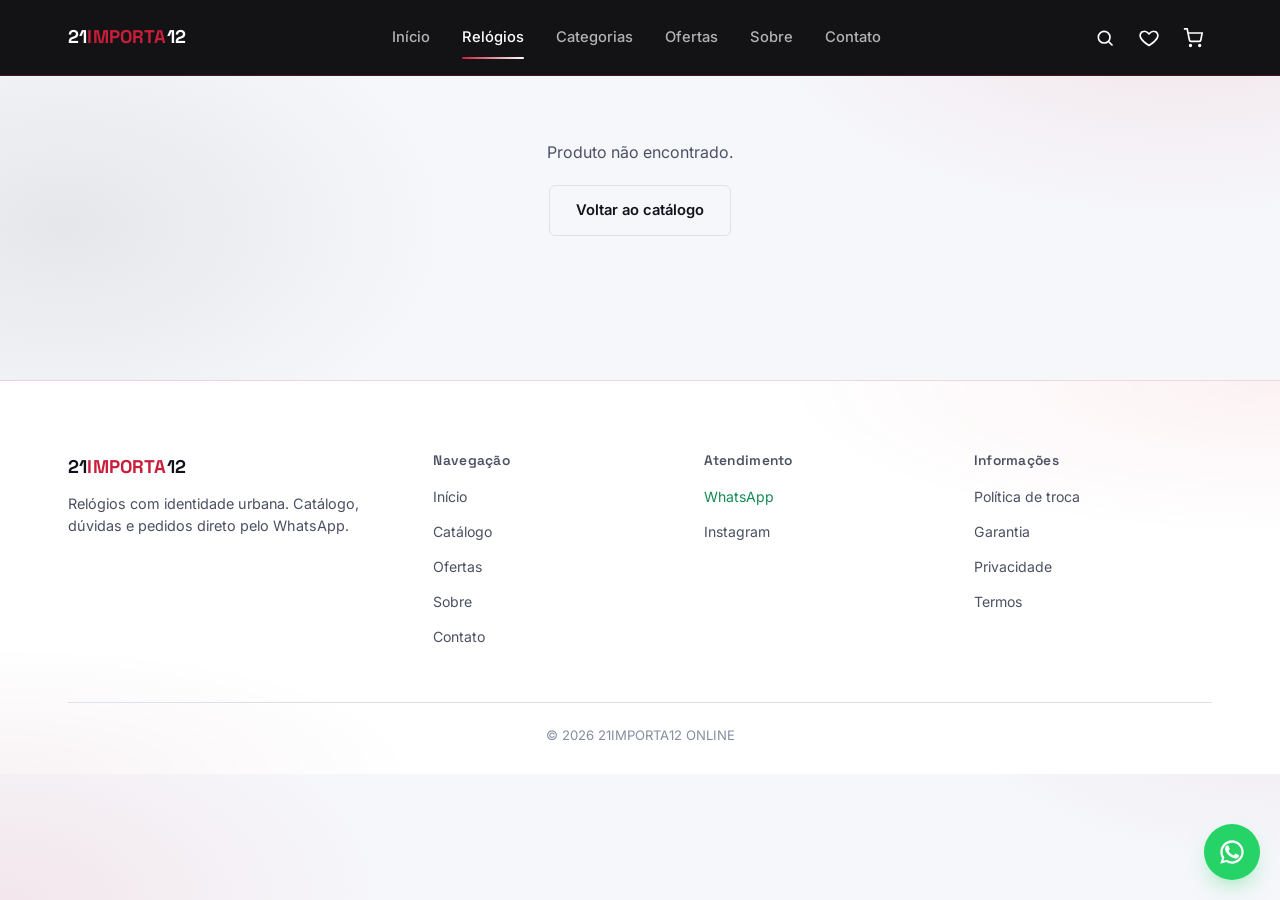
<file: produto.html>
<!DOCTYPE html>
<html lang="pt-BR">
<head>
<meta charset="UTF-8" />
<meta name="viewport" content="width=device-width, initial-scale=1.0" />
<title>Produto — 21IMPORTA12 ONLINE</title>
<meta name="description" content="Detalhes do relógio: fotos, preço, especificações e opção de compra pelo WhatsApp." />
<meta property="og:title" content="Produto — 21IMPORTA12 ONLINE" />
<meta property="og:description" content="Detalhes do relógio: fotos, preço, especificações e opção de compra pelo WhatsApp." />
<meta property="og:type" content="website" />
<meta name="twitter:card" content="summary" />
<link rel="icon" href="images/loja/favicon.svg" type="image/svg+xml" />
<link rel="stylesheet" href="css/style.css" />
<link rel="stylesheet" href="css/components.css" />
<link rel="stylesheet" href="css/responsive.css" />

</head>
<body>
<a href="#main-content" class="skip-link">Pular para o conteúdo</a>
<header class="site-header">
  <div class="container">
    <a href="index.html" class="logo">21<span>IMPORTA</span>12</a>
    <nav class="main-nav">
      <a href="index.html" >Início</a>
      <a href="catalogo.html" class="active">Relógios</a>
      <a href="catalogo.html#categorias">Categorias</a>
      <a href="ofertas.html" >Ofertas</a>
      <a href="sobre.html" >Sobre</a>
      <a href="contato.html" >Contato</a>
    </nav>
    <div class="header-actions">
      <a href="catalogo.html" class="icon-btn" aria-label="Pesquisar">
        <svg viewBox="0 0 24 24" fill="none" stroke="currentColor" stroke-width="2"><circle cx="11" cy="11" r="7"/><path d="M21 21l-4.35-4.35"/></svg>
      </a>
      <a href="favoritos.html" class="icon-btn" aria-label="Favoritos">
        <svg viewBox="0 0 24 24" fill="none" stroke="currentColor" stroke-width="2"><path d="M12 21s-7.5-4.6-10-9.3C.5 8 2 4.5 5.6 4 8 3.6 10 5 12 7c2-2 4-3.4 6.4-3 3.6.5 5.1 4 3.6 7.7C19.5 16.4 12 21 12 21z"/></svg>
        <span class="badge" data-fav-count style="display:none">0</span>
      </a>
      <a href="carrinho.html" class="icon-btn" aria-label="Carrinho">
        <svg viewBox="0 0 24 24" fill="none" stroke="currentColor" stroke-width="2"><circle cx="9" cy="21" r="1"/><circle cx="20" cy="21" r="1"/><path d="M1 1h4l2.7 13.4a2 2 0 0 0 2 1.6h9.7a2 2 0 0 0 2-1.6L23 6H6"/></svg>
        <span class="badge" data-cart-count style="display:none">0</span>
      </a>
      <button class="menu-toggle" aria-label="Abrir menu">
        <svg viewBox="0 0 24 24" fill="none" stroke="currentColor" stroke-width="2" width="22" height="22"><line x1="3" y1="6" x2="21" y2="6"/><line x1="3" y1="12" x2="21" y2="12"/><line x1="3" y1="18" x2="21" y2="18"/></svg>
      </button>
    </div>
  </div>
</header>

<div class="mobile-drawer">
  <div class="mobile-drawer-backdrop"></div>
  <div class="mobile-drawer-panel">
    <button class="mobile-drawer-close" aria-label="Fechar menu">
      <svg viewBox="0 0 24 24" fill="none" stroke="currentColor" stroke-width="2" width="22" height="22"><line x1="18" y1="6" x2="6" y2="18"/><line x1="6" y1="6" x2="18" y2="18"/></svg>
    </button>
    <a href="index.html">Início</a>
    <a href="catalogo.html">Relógios</a>
    <a href="catalogo.html#categorias">Categorias</a>
    <a href="ofertas.html">Ofertas</a>
    <a href="sobre.html">Sobre</a>
    <a href="contato.html">Contato</a>
    <a href="favoritos.html">Favoritos</a>
    <a href="carrinho.html">Carrinho</a>
  </div>
</div>


<main id="main-content">
<div class="container" data-product-page></div>
<div class="container" data-related-products style="padding-bottom:80px"></div>

</main>
<footer class="site-footer">
  <div class="container">
    <div class="footer-grid">
      <div class="footer-brand">
        <div class="logo">21<span>IMPORTA</span>12</div>
        <p>Relógios com identidade urbana. Catálogo, dúvidas e pedidos direto pelo WhatsApp.</p>
      </div>
      <div>
        <h4>Navegação</h4>
        <ul>
          <li><a href="index.html">Início</a></li>
          <li><a href="catalogo.html">Catálogo</a></li>
          <li><a href="ofertas.html">Ofertas</a></li>
          <li><a href="sobre.html">Sobre</a></li>
          <li><a href="contato.html">Contato</a></li>
        </ul>
      </div>
      <div>
        <h4>Atendimento</h4>
        <ul>
          <li><a data-whatsapp-link href="#" target="_blank" rel="noopener">WhatsApp</a></li>
          <li><a data-instagram-link href="#" target="_blank" rel="noopener">Instagram</a></li>
        </ul>
      </div>
      <div>
        <h4>Informações</h4>
        <ul>
          <li><a href="politicas.html#troca">Política de troca</a></li>
          <li><a href="politicas.html#garantia">Garantia</a></li>
          <li><a href="politicas.html#privacidade">Privacidade</a></li>
          <li><a href="politicas.html#termos">Termos</a></li>
        </ul>
      </div>
    </div>
    <div class="footer-bottom">© 2026 <span data-store-name>21IMPORTA12 ONLINE</span></div>
  </div>
</footer>

<script src="js/config.js"></script>
<script src="js/products.js"></script>
<script src="js/app.js"></script>
<script src="js/catalog.js"></script>
<script src="js/product.js"></script>
</body>
</html>
</file>
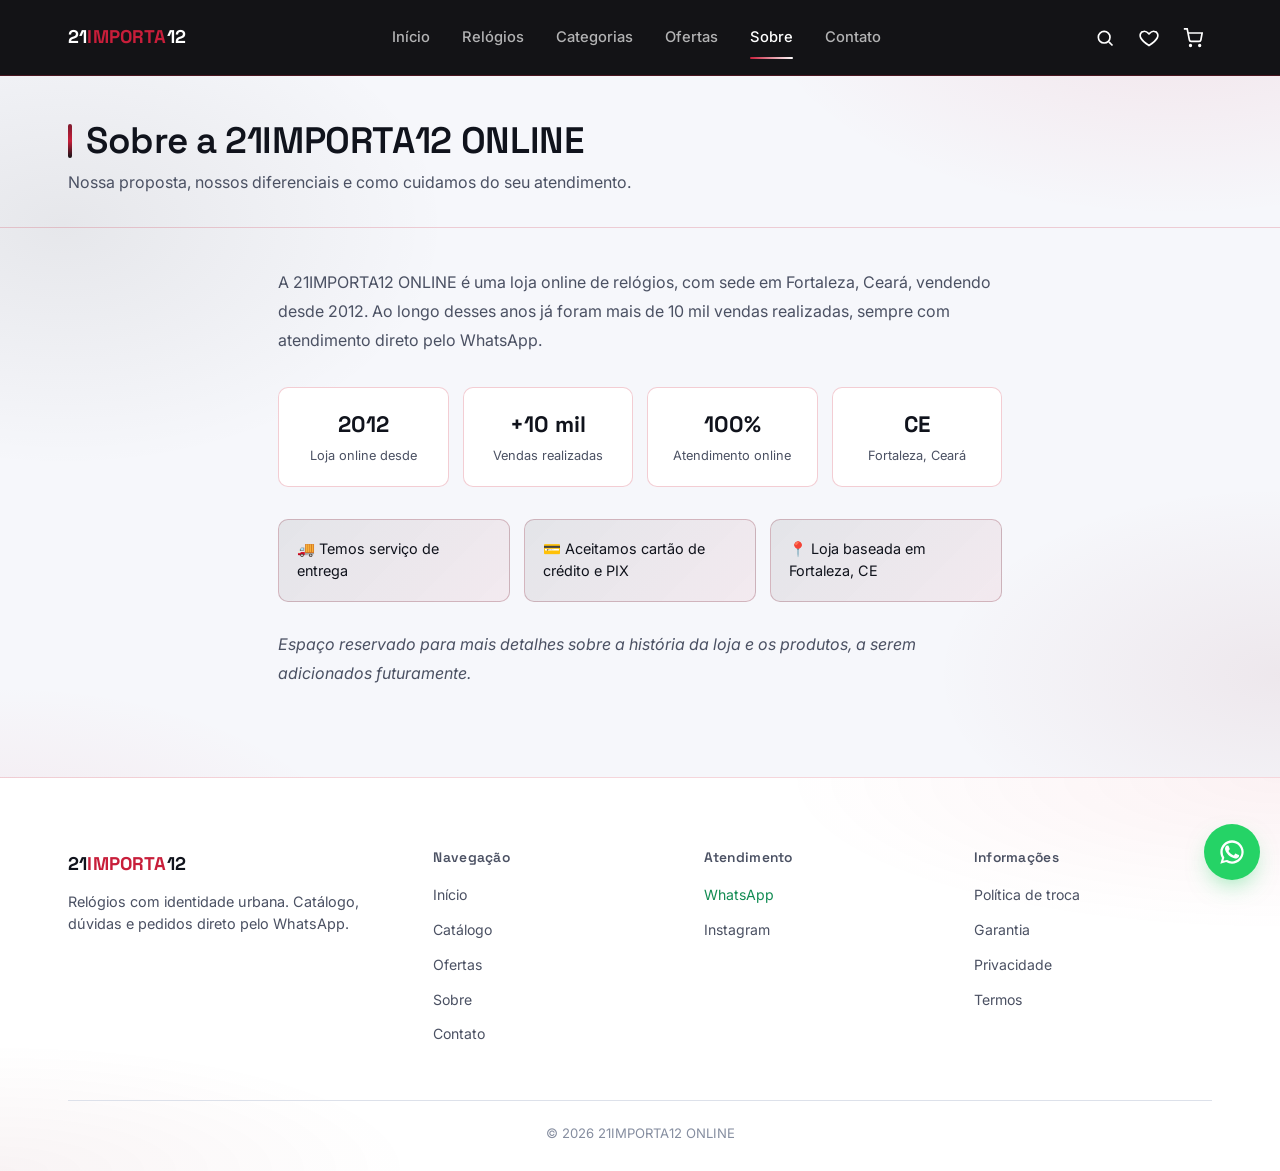
<file: sobre.html>
<!DOCTYPE html>
<html lang="pt-BR">
<head>
<meta charset="UTF-8" />
<meta name="viewport" content="width=device-width, initial-scale=1.0" />
<title>Sobre — 21IMPORTA12 ONLINE</title>
<meta name="description" content="Conheça a proposta e os diferenciais da 21IMPORTA12 ONLINE." />
<meta property="og:title" content="Sobre — 21IMPORTA12 ONLINE" />
<meta property="og:description" content="Conheça a proposta e os diferenciais da 21IMPORTA12 ONLINE." />
<meta property="og:type" content="website" />
<meta name="twitter:card" content="summary" />
<link rel="icon" href="images/loja/favicon.svg" type="image/svg+xml" />
<link rel="stylesheet" href="css/style.css" />
<link rel="stylesheet" href="css/components.css" />
<link rel="stylesheet" href="css/responsive.css" />

</head>
<body>
<a href="#main-content" class="skip-link">Pular para o conteúdo</a>
<header class="site-header">
  <div class="container">
    <a href="index.html" class="logo">21<span>IMPORTA</span>12</a>
    <nav class="main-nav">
      <a href="index.html" >Início</a>
      <a href="catalogo.html" >Relógios</a>
      <a href="catalogo.html#categorias">Categorias</a>
      <a href="ofertas.html" >Ofertas</a>
      <a href="sobre.html" class="active">Sobre</a>
      <a href="contato.html" >Contato</a>
    </nav>
    <div class="header-actions">
      <a href="catalogo.html" class="icon-btn" aria-label="Pesquisar">
        <svg viewBox="0 0 24 24" fill="none" stroke="currentColor" stroke-width="2"><circle cx="11" cy="11" r="7"/><path d="M21 21l-4.35-4.35"/></svg>
      </a>
      <a href="favoritos.html" class="icon-btn" aria-label="Favoritos">
        <svg viewBox="0 0 24 24" fill="none" stroke="currentColor" stroke-width="2"><path d="M12 21s-7.5-4.6-10-9.3C.5 8 2 4.5 5.6 4 8 3.6 10 5 12 7c2-2 4-3.4 6.4-3 3.6.5 5.1 4 3.6 7.7C19.5 16.4 12 21 12 21z"/></svg>
        <span class="badge" data-fav-count style="display:none">0</span>
      </a>
      <a href="carrinho.html" class="icon-btn" aria-label="Carrinho">
        <svg viewBox="0 0 24 24" fill="none" stroke="currentColor" stroke-width="2"><circle cx="9" cy="21" r="1"/><circle cx="20" cy="21" r="1"/><path d="M1 1h4l2.7 13.4a2 2 0 0 0 2 1.6h9.7a2 2 0 0 0 2-1.6L23 6H6"/></svg>
        <span class="badge" data-cart-count style="display:none">0</span>
      </a>
      <button class="menu-toggle" aria-label="Abrir menu">
        <svg viewBox="0 0 24 24" fill="none" stroke="currentColor" stroke-width="2" width="22" height="22"><line x1="3" y1="6" x2="21" y2="6"/><line x1="3" y1="12" x2="21" y2="12"/><line x1="3" y1="18" x2="21" y2="18"/></svg>
      </button>
    </div>
  </div>
</header>

<div class="mobile-drawer">
  <div class="mobile-drawer-backdrop"></div>
  <div class="mobile-drawer-panel">
    <button class="mobile-drawer-close" aria-label="Fechar menu">
      <svg viewBox="0 0 24 24" fill="none" stroke="currentColor" stroke-width="2" width="22" height="22"><line x1="18" y1="6" x2="6" y2="18"/><line x1="6" y1="6" x2="18" y2="18"/></svg>
    </button>
    <a href="index.html">Início</a>
    <a href="catalogo.html">Relógios</a>
    <a href="catalogo.html#categorias">Categorias</a>
    <a href="ofertas.html">Ofertas</a>
    <a href="sobre.html">Sobre</a>
    <a href="contato.html">Contato</a>
    <a href="favoritos.html">Favoritos</a>
    <a href="carrinho.html">Carrinho</a>
  </div>
</div>


<main id="main-content">
<section class="page-header">
  <div class="container">
    <h1>Sobre a <span data-store-name>21IMPORTA12 ONLINE</span></h1>
    <p>Nossa proposta, nossos diferenciais e como cuidamos do seu atendimento.</p>
  </div>
</section>
<div class="container" style="max-width:820px; padding:40px var(--gutter) 90px">
  <p style="color:var(--text-dim); line-height:1.8">
    A 21IMPORTA12 ONLINE é uma loja online de relógios, com sede em Fortaleza, Ceará,
    vendendo desde 2012. Ao longo desses anos já foram mais de 10 mil vendas realizadas,
    sempre com atendimento direto pelo WhatsApp.
  </p>

  <div class="about-stats">
    <div class="about-stat"><strong>2012</strong><span>Loja online desde</span></div>
    <div class="about-stat"><strong>+10 mil</strong><span>Vendas realizadas</span></div>
    <div class="about-stat"><strong>100%</strong><span>Atendimento online</span></div>
    <div class="about-stat"><strong>CE</strong><span>Fortaleza, Ceará</span></div>
  </div>

  <div class="about-highlights">
    <div class="about-highlight">🚚 Temos serviço de entrega</div>
    <div class="about-highlight">💳 Aceitamos cartão de crédito e PIX</div>
    <div class="about-highlight">📍 Loja baseada em Fortaleza, CE</div>
  </div>

  <p style="color:var(--text-dim); line-height:1.8; margin-top:28px">
    <em>Espaço reservado para mais detalhes sobre a história da loja e os produtos,
    a serem adicionados futuramente.</em>
  </p>
</div>

</main>
<footer class="site-footer">
  <div class="container">
    <div class="footer-grid">
      <div class="footer-brand">
        <div class="logo">21<span>IMPORTA</span>12</div>
        <p>Relógios com identidade urbana. Catálogo, dúvidas e pedidos direto pelo WhatsApp.</p>
      </div>
      <div>
        <h4>Navegação</h4>
        <ul>
          <li><a href="index.html">Início</a></li>
          <li><a href="catalogo.html">Catálogo</a></li>
          <li><a href="ofertas.html">Ofertas</a></li>
          <li><a href="sobre.html">Sobre</a></li>
          <li><a href="contato.html">Contato</a></li>
        </ul>
      </div>
      <div>
        <h4>Atendimento</h4>
        <ul>
          <li><a data-whatsapp-link href="#" target="_blank" rel="noopener">WhatsApp</a></li>
          <li><a data-instagram-link href="#" target="_blank" rel="noopener">Instagram</a></li>
        </ul>
      </div>
      <div>
        <h4>Informações</h4>
        <ul>
          <li><a href="politicas.html#troca">Política de troca</a></li>
          <li><a href="politicas.html#garantia">Garantia</a></li>
          <li><a href="politicas.html#privacidade">Privacidade</a></li>
          <li><a href="politicas.html#termos">Termos</a></li>
        </ul>
      </div>
    </div>
    <div class="footer-bottom">© 2026 <span data-store-name>21IMPORTA12 ONLINE</span></div>
  </div>
</footer>

<script src="js/config.js"></script>
<script src="js/products.js"></script>
<script src="js/app.js"></script>

</body>
</html>
</file>
<file: css/style.css>
/* =========================================================
   21IMPORTA12 ONLINE — style.css
   Sistema de tokens + estilos principais
   ========================================================= */

@import url('https://fonts.googleapis.com/css2?family=Space+Grotesk:wght@400;500;600;700&family=Inter:wght@400;500;600&display=swap');

:root {
  /* --- cor ---
     Tema claro: preto e branco invertidos em relação à primeira versão,
     com preto e vermelho como cores de marca (sem azul/roxo). */
  --bg: #f6f7fb;
  --bg-elevated: #ffffff;
  --surface: #ffffff;
  --surface-2: #eef0f6;
  --line: #dde1ea;
  --text: #10131c;
  --text-dim: #4b5163;
  --text-faint: #868ea0;

  --black-deep: #050506;
  --red-deep: #1f0509;

  --black: #131316;
  --black-rgb: 19, 19, 22;
  --red: #c81e3a;
  --red-rgb: 200, 30, 58;

  --danger: #d64545;
  --success: #1f9d6b;

  --red-dark: #7d1b2e;
  --red-dark-rgb: 125, 27, 46;
  --red-deep-rgb: 31, 5, 9;

  --whatsapp-green: #25d366;
  --whatsapp-green-dark: #128c53;

  /* --- tipografia --- */
  --font-display: 'Space Grotesk', 'Inter', sans-serif;
  --font-body: 'Inter', sans-serif;

  /* --- layout --- */
  --max-width: 1240px;
  --radius-sm: 6px;
  --radius-md: 10px;
  --gutter: clamp(20px, 5vw, 48px);

  --header-h: 76px;
}

* { box-sizing: border-box; }

/* =========================================================
   ANIMAÇÕES — glow neon, inspiradas na referência visual
   ========================================================= */

@keyframes logoGlow {
  0%, 100% { text-shadow: 0 0 6px rgba(var(--red-rgb), 0.35); }
  50% { text-shadow: 0 0 14px rgba(var(--red-rgb), 0.8), 0 0 26px rgba(var(--red-dark-rgb), 0.45); }
}

@keyframes heroGlow {
  0%, 100% {
    text-shadow:
      0 0 10px rgba(var(--red-rgb), 0.16),
      0 0 24px rgba(var(--red-dark-rgb), 0.12);
  }
  50% {
    text-shadow:
      0 0 18px rgba(var(--red-rgb), 0.4),
      0 0 40px rgba(var(--red-dark-rgb), 0.28);
  }
}

@keyframes frameGlow {
  0%, 100% {
    box-shadow: 0 0 0 1px rgba(var(--red-rgb),0.18), 0 24px 55px -22px rgba(16,19,28,0.22), 0 0 22px rgba(var(--black-rgb), 0.12);
  }
  50% {
    box-shadow: 0 0 0 1px rgba(var(--black-rgb),0.35), 0 24px 55px -22px rgba(16,19,28,0.22), 0 0 46px rgba(var(--red-rgb), 0.38);
  }
}

@keyframes linePulse {
  0%, 100% { opacity: 0.35; }
  50% { opacity: 1; }
}

@keyframes ringPulse {
  0%, 100% { opacity: 0.3; transform: scale(1); }
  50% { opacity: 0.8; transform: scale(1.04); }
}

@keyframes tagGlow {
  0%, 100% { box-shadow: 0 0 0 rgba(var(--red-dark-rgb), 0); }
  50% { box-shadow: 0 0 10px rgba(var(--red-dark-rgb), 0.55); }
}

@keyframes cardBorderGlow {
  0%, 100% { box-shadow: 0 0 0 rgba(var(--red-rgb), 0); }
  50% { box-shadow: 0 0 16px rgba(var(--red-rgb), 0.28); }
}

@keyframes gradientShift {
  0%, 100% { background-position: 0% 50%; }
  50% { background-position: 100% 50%; }
}

@keyframes chipFloat {
  0%, 100% { transform: translateY(0); }
  50% { transform: translateY(-3px); }
}

html {
  scroll-behavior: smooth;
}

body {
  margin: 0;
  background:
    radial-gradient(ellipse 55% 40% at 92% 0%, rgba(var(--red-rgb), 0.09), transparent 60%),
    radial-gradient(ellipse 50% 45% at 5% 25%, rgba(var(--black-rgb), 0.07), transparent 60%),
    radial-gradient(ellipse 45% 35% at 100% 75%, rgba(var(--red-dark-rgb), 0.07), transparent 60%),
    radial-gradient(ellipse 50% 40% at 0% 100%, rgba(var(--red-rgb), 0.08), transparent 60%),
    var(--bg);
  background-attachment: fixed;
  color: var(--text);
  font-family: var(--font-body);
  font-size: 16px;
  line-height: 1.55;
  -webkit-font-smoothing: antialiased;
  overflow-x: hidden;
}

img { max-width: 100%; display: block; }

a {
  color: inherit;
  text-decoration: none;
}

ul { list-style: none; margin: 0; padding: 0; }

button {
  font-family: inherit;
  cursor: pointer;
}

h1, h2, h3, h4 {
  font-family: var(--font-display);
  font-weight: 600;
  line-height: 1.15;
  margin: 0;
  letter-spacing: -0.01em;
}

p { margin: 0; }

.container {
  max-width: var(--max-width);
  margin: 0 auto;
  padding: 0 var(--gutter);
}

:focus-visible {
  outline: 2px solid var(--red);
  outline-offset: 3px;
  border-radius: 3px;
}

.skip-link {
  position: absolute;
  top: -100px;
  left: 12px;
  z-index: 999;
  background: var(--black);
  color: #fff;
  padding: 10px 16px;
  border-radius: var(--radius-sm);
  font-size: 0.88rem;
  font-weight: 600;
  transition: top 0.2s ease;
}

.skip-link:focus {
  top: 12px;
}

@media (prefers-reduced-motion: reduce) {
  *, *::before, *::after {
    animation-duration: 0.001ms !important;
    animation-iteration-count: 1 !important;
    transition-duration: 0.001ms !important;
    scroll-behavior: auto !important;
  }
}

/* =========================================================
   HEADER
   ========================================================= */

.site-header {
  position: sticky;
  top: 0;
  z-index: 100;
  height: var(--header-h);
  display: flex;
  align-items: center;
  background: var(--black);
  border-bottom: 1px solid rgba(var(--red-rgb), 0.3);
}

.site-header .logo { color: #ffffff; }

.site-header .main-nav a { color: rgba(255, 255, 255, 0.68); }

.site-header .main-nav a:hover,
.site-header .main-nav a.active { color: #ffffff; }

.site-header .main-nav a.active::after {
  background: linear-gradient(90deg, var(--red), #ffffff);
}

.site-header .icon-btn { color: #ffffff; }

.site-header .icon-btn:hover { background: rgba(255, 255, 255, 0.12); }

.site-header .menu-toggle { color: #ffffff; }

.site-header .container {
  display: flex;
  align-items: center;
  justify-content: space-between;
  gap: 24px;
  width: 100%;
}

.logo {
  font-family: var(--font-display);
  font-weight: 700;
  font-size: 1.15rem;
  letter-spacing: 0.01em;
  white-space: nowrap;
}

.logo span {
  color: var(--red);
  animation: logoGlow 3.2s ease-in-out infinite;
}

.main-nav {
  display: flex;
  gap: 32px;
}

.main-nav a {
  font-size: 0.92rem;
  font-weight: 500;
  color: var(--text-dim);
  padding: 6px 0;
  position: relative;
  transition: color 0.2s ease;
}

.main-nav a:hover,
.main-nav a.active {
  color: var(--text);
}

.main-nav a.active::after {
  content: "";
  position: absolute;
  left: 0;
  right: 0;
  bottom: -4px;
  height: 2px;
  background: linear-gradient(90deg, var(--black), var(--red));
  border-radius: 2px;
}

.header-actions {
  display: flex;
  align-items: center;
  gap: 6px;
}

.icon-btn {
  position: relative;
  width: 38px;
  height: 38px;
  display: flex;
  align-items: center;
  justify-content: center;
  background: transparent;
  border: none;
  color: var(--text);
  border-radius: var(--radius-sm);
  transition: background 0.2s ease;
}

.icon-btn:hover { background: var(--surface); }

.icon-btn svg { width: 20px; height: 20px; }

.badge {
  position: absolute;
  top: 2px;
  right: 2px;
  min-width: 16px;
  height: 16px;
  padding: 0 4px;
  border-radius: 8px;
  background: var(--black);
  color: #fff;
  font-size: 0.65rem;
  font-weight: 600;
  display: flex;
  align-items: center;
  justify-content: center;
}

.menu-toggle {
  display: none;
  background: none;
  border: none;
  color: var(--text);
}

/* =========================================================
   HERO
   ========================================================= */

.hero {
  position: relative;
  overflow: hidden;
  border-bottom: 1px solid var(--line);
  /* Camadas, de cima para baixo: degradê preto/vermelho por cima da foto
     (garante que o texto continue legível em qualquer imagem), a imagem
     da logo (troque o arquivo images/loja/hero-bg.svg pela foto real
     quando ela chegar — não precisa mexer neste CSS), e o fundo padrão
     como reserva enquanto não há imagem. */
  background:
    linear-gradient(135deg, rgba(5,5,6,0.82), rgba(var(--red-dark-rgb),0.65)),
    url('images/loja/hero-bg.svg') center / cover no-repeat,
    radial-gradient(ellipse 60% 50% at 78% 20%, rgba(var(--black-rgb),0.16), transparent 60%),
    radial-gradient(ellipse 50% 45% at 15% 85%, rgba(var(--red-rgb),0.14), transparent 60%),
    var(--bg);
}

.hero-lines {
  position: absolute;
  inset: 0;
  pointer-events: none;
  opacity: 0.5;
}

.hero-lines svg { width: 100%; height: 100%; }

.hero-lines .glow-line {
  animation: linePulse 3.6s ease-in-out infinite;
}

.hero-lines .glow-ring {
  animation: ringPulse 5s ease-in-out infinite;
  transform-origin: center;
}

.hero .container {
  position: relative;
  display: grid;
  grid-template-columns: 1.1fr 0.9fr;
  align-items: center;
  gap: 40px;
  padding-top: clamp(56px, 9vw, 100px);
  padding-bottom: clamp(56px, 9vw, 100px);
  min-height: clamp(420px, 62vh, 640px);
}

.hero-eyebrow {
  font-size: 0.82rem;
  color: rgba(255, 255, 255, 0.7);
  font-weight: 500;
  margin-bottom: 18px;
}

.hero h1 {
  font-size: clamp(2.4rem, 5.2vw, 4.1rem);
  color: #ffffff;
  animation: heroGlow 4s ease-in-out infinite;
}

.hero h1 .line-2 {
  display: block;
  color: rgba(255, 255, 255, 0.82);
}

.hero-sub {
  margin-top: 22px;
  max-width: 42ch;
  color: rgba(255, 255, 255, 0.82);
  font-size: 1.02rem;
}

.hero-actions {
  margin-top: 34px;
  display: flex;
  gap: 14px;
  flex-wrap: wrap;
}

.hero-actions .btn-outline {
  border-color: rgba(255, 255, 255, 0.4);
  color: #ffffff;
}

.hero-actions .btn-outline:hover {
  border-color: #ffffff;
  background: rgba(255, 255, 255, 0.1);
}

.hero-visual {
  position: relative;
  display: flex;
  align-items: center;
  justify-content: center;
}

.hero-visual-frame {
  position: relative;
  width: 100%;
  max-width: 380px;
  aspect-ratio: 1 / 1;
  border-radius: var(--radius-md);
  overflow: hidden;
  border: 1px solid var(--line);
  box-shadow: 0 0 0 1px rgba(var(--red-rgb),0.18), 0 24px 55px -22px rgba(16,19,28,0.22);
  animation: frameGlow 4.5s ease-in-out infinite;
}

.hero-visual-frame img {
  width: 100%;
  height: 100%;
  object-fit: cover;
}

/* =========================================================
   BUTTONS
   ========================================================= */

.btn {
  display: inline-flex;
  align-items: center;
  justify-content: center;
  gap: 8px;
  padding: 13px 26px;
  border-radius: var(--radius-sm);
  font-size: 0.92rem;
  font-weight: 600;
  border: 1px solid transparent;
  transition: transform 0.15s ease, background 0.2s ease, border-color 0.2s ease;
  white-space: nowrap;
}

.btn:active { transform: scale(0.98); }

.btn-primary {
  background: linear-gradient(120deg, var(--black), var(--red), var(--red-dark), var(--red), var(--black));
  background-size: 300% 300%;
  animation: gradientShift 7s ease infinite;
  color: #fff;
}

.btn-primary:hover { filter: brightness(1.12); }

.btn-outline {
  background: transparent;
  border-color: var(--line);
  color: var(--text);
}

.btn-outline:hover { border-color: var(--black); }

.btn-block { width: 100%; }

.btn-whatsapp {
  background: var(--whatsapp-green);
  color: #ffffff;
}

.btn-whatsapp:hover {
  background: var(--whatsapp-green-dark);
}

.whatsapp-float {
  position: fixed;
  right: 20px;
  bottom: 20px;
  z-index: 150;
  width: 56px;
  height: 56px;
  border-radius: 50%;
  background: var(--whatsapp-green);
  color: #ffffff;
  display: flex;
  align-items: center;
  justify-content: center;
  box-shadow: 0 10px 24px -8px rgba(37, 211, 102, 0.55);
  animation: whatsappPulse 2.6s ease-in-out infinite;
}

.whatsapp-float:hover {
  background: var(--whatsapp-green-dark);
}

@media (max-width: 640px) {
  .whatsapp-float {
    right: 16px;
    bottom: 16px;
    width: 52px;
    height: 52px;
  }
}

@keyframes whatsappPulse {
  0%, 100% { box-shadow: 0 10px 24px -8px rgba(37, 211, 102, 0.55); }
  50% { box-shadow: 0 10px 30px -6px rgba(37, 211, 102, 0.85); }
}

.btn-danger-outline {
  border-color: rgba(var(--red-dark-rgb), 0.4);
  color: var(--red-dark);
}

.btn-danger-outline:hover {
  border-color: var(--red-dark);
  background: rgba(var(--red-dark-rgb), 0.08);
}

.btn-sm {
  padding: 9px 16px;
  font-size: 0.84rem;
}

/* =========================================================
   SECTION HEADINGS
   ========================================================= */

.section {
  padding: clamp(56px, 8vw, 96px) 0;
}

.section-head {
  display: flex;
  align-items: flex-end;
  justify-content: space-between;
  gap: 24px;
  margin-bottom: 36px;
}

.section-head h2 {
  font-size: clamp(1.6rem, 3vw, 2.1rem);
  position: relative;
  padding-left: 18px;
}

.section-head h2::before {
  content: "";
  position: absolute;
  left: 0;
  top: 6px;
  bottom: 6px;
  width: 4px;
  border-radius: 2px;
  background: linear-gradient(180deg, var(--black), var(--red), var(--red-dark));
}

.section-head p {
  color: var(--text-dim);
  margin-top: 8px;
  font-size: 0.95rem;
}

.section-link {
  font-size: 0.88rem;
  font-weight: 600;
  color: var(--red);
  white-space: nowrap;
}

/* =========================================================
   CATEGORIES
   ========================================================= */

.categories {
  display: grid;
  grid-template-columns: repeat(4, 1fr);
  gap: 14px;
}

.category-card {
  position: relative;
  padding: 26px 18px;
  border-radius: var(--radius-md);
  background: linear-gradient(160deg, #ffffff, rgba(var(--red-rgb), 0.05));
  border: 1px solid rgba(var(--red-rgb), 0.18);
  overflow: hidden;
  transition: border-color 0.25s ease, transform 0.25s ease, box-shadow 0.25s ease;
}

.category-card::after {
  content: "";
  position: absolute;
  top: 0;
  left: 0;
  right: 0;
  height: 3px;
  background: linear-gradient(90deg, var(--red), var(--black));
}

.category-card::before {
  content: "";
  position: absolute;
  inset: 0;
  background: linear-gradient(135deg, rgba(var(--black-rgb),0.14), rgba(var(--red-rgb),0.1));
  opacity: 0;
  transition: opacity 0.25s ease;
}

.category-card:hover {
  border-color: rgba(var(--red-rgb),0.5);
  transform: translateY(-2px);
  animation: cardBorderGlow 1.8s ease-in-out infinite;
}

.category-card:hover::before { opacity: 1; }

.category-card span {
  position: relative;
  font-family: var(--font-display);
  font-weight: 600;
  font-size: 0.98rem;
}

/* =========================================================
   PRODUCT CARDS / GRID
   ========================================================= */

.product-grid {
  display: grid;
  grid-template-columns: repeat(4, 1fr);
  gap: 20px;
}

.product-card {
  position: relative;
  background: linear-gradient(165deg, #ffffff, rgba(var(--red-rgb), 0.04));
  border: 1px solid rgba(var(--red-rgb), 0.16);
  border-radius: var(--radius-md);
  overflow: hidden;
  transition: border-color 0.25s ease, transform 0.25s ease, box-shadow 0.25s ease;
  display: flex;
  flex-direction: column;
}

.product-card::after {
  content: "";
  position: absolute;
  top: 0;
  left: 0;
  right: 0;
  height: 3px;
  background: linear-gradient(90deg, var(--black), var(--red));
}

.product-card:hover {
  border-color: rgba(var(--black-rgb),0.55);
  transform: translateY(-3px);
  animation: cardBorderGlow 1.8s ease-in-out infinite;
}

.product-media {
  position: relative;
  aspect-ratio: 1 / 1;
  background: var(--bg-elevated);
}

.product-media img {
  width: 100%;
  height: 100%;
  object-fit: cover;
}

.product-fav {
  position: absolute;
  top: 10px;
  right: 10px;
  width: 34px;
  height: 34px;
  border-radius: 50%;
  background: rgba(255,255,255,0.82);
  border: 1px solid var(--line);
  display: flex;
  align-items: center;
  justify-content: center;
  color: var(--text);
  backdrop-filter: blur(4px);
}

.product-fav[data-active="true"] {
  color: var(--red);
  border-color: var(--red);
}

.product-fav svg { width: 17px; height: 17px; }

.product-tag {
  position: absolute;
  top: 10px;
  left: 10px;
  padding: 4px 9px;
  border-radius: 5px;
  font-size: 0.7rem;
  font-weight: 700;
  background: linear-gradient(135deg, var(--red-dark), #a5283f);
  color: #fff;
  animation: tagGlow 2.6s ease-in-out infinite;
}

.product-tag.tag-stock {
  background: var(--surface-2);
  color: var(--text-dim);
  border: 1px solid var(--line);
}

.product-body {
  padding: 16px;
  display: flex;
  flex-direction: column;
  gap: 10px;
  flex: 1;
}

.product-brand {
  font-size: 0.74rem;
  color: var(--text-faint);
  text-transform: uppercase;
  letter-spacing: 0.04em;
}

.product-name {
  font-size: 0.98rem;
  font-weight: 600;
  font-family: var(--font-display);
}

.product-price-row {
  display: flex;
  align-items: baseline;
  gap: 8px;
  margin-top: auto;
}

.product-price {
  font-size: 1.08rem;
  font-weight: 700;
}

.product-price.is-discounted {
  color: var(--red-dark);
}

.product-price-old {
  font-size: 0.82rem;
  color: var(--text-faint);
  text-decoration: line-through;
}

.product-add {
  margin-top: 6px;
  display: flex;
  align-items: center;
  justify-content: center;
  gap: 8px;
  padding: 10px;
  border-radius: var(--radius-sm);
  background: var(--surface-2);
  border: 1px solid var(--line);
  color: var(--text);
  font-size: 0.84rem;
  font-weight: 600;
  transition: background 0.2s ease, border-color 0.2s ease;
}

.product-add:hover {
  border-color: var(--black);
  background: rgba(var(--black-rgb),0.1);
}

.product-add:disabled {
  opacity: 0.5;
  cursor: not-allowed;
}

/* =========================================================
   INSTAGRAM / SOCIAL
   ========================================================= */

.social-band {
  border-top: 1px solid rgba(var(--red-rgb), 0.25);
  border-bottom: 1px solid rgba(var(--red-rgb), 0.25);
  background: linear-gradient(135deg, var(--black-deep), var(--red-deep) 55%, var(--red-dark) 130%);
  text-align: center;
  padding: clamp(48px, 8vw, 80px) 0;
}

.social-band h2 {
  font-size: clamp(1.5rem, 3vw, 2rem);
  color: #f5f6fb;
}

.social-band p {
  color: rgba(245, 246, 251, 0.72);
  margin-top: 10px;
}

.social-band .handle {
  display: inline-block;
  margin-top: 18px;
  margin-bottom: 26px;
  font-family: var(--font-display);
  font-weight: 600;
  color: #ff5470;
  animation: heroGlow 4s ease-in-out infinite;
}

.social-band .btn-outline {
  border-color: rgba(255, 255, 255, 0.32);
  color: #f5f6fb;
}

.social-band .btn-outline:hover {
  border-color: #ff5470;
  background: rgba(200, 30, 58, 0.15);
}

/* =========================================================
   FOOTER
   ========================================================= */

.site-footer {
  background:
    radial-gradient(ellipse 60% 60% at 100% 0%, rgba(var(--red-rgb), 0.06), transparent 65%),
    radial-gradient(ellipse 50% 50% at 0% 100%, rgba(var(--red-dark-rgb), 0.05), transparent 65%),
    var(--bg-elevated);
  border-top: 1px solid rgba(var(--red-rgb), 0.18);
  padding: clamp(48px, 7vw, 72px) 0 28px;
}

.footer-grid {
  display: grid;
  grid-template-columns: 1.4fr 1fr 1fr 1fr;
  gap: 32px;
}

.footer-grid h4 {
  font-size: 0.86rem;
  color: var(--text-dim);
  font-weight: 600;
  margin-bottom: 16px;
  letter-spacing: 0.02em;
}

.footer-brand p {
  color: var(--text-dim);
  font-size: 0.9rem;
  margin-top: 12px;
  max-width: 34ch;
}

.footer-grid ul li {
  margin-bottom: 10px;
}

.footer-grid ul a {
  color: var(--text-dim);
  font-size: 0.88rem;
  transition: color 0.2s ease;
}

.footer-grid ul a:hover { color: var(--text); }

.footer-grid ul a[data-whatsapp-link] { color: var(--whatsapp-green-dark); }

.footer-grid ul a[data-whatsapp-link]:hover { color: var(--whatsapp-green); }

.footer-bottom {
  margin-top: 44px;
  padding-top: 22px;
  border-top: 1px solid var(--line);
  text-align: center;
  color: var(--text-faint);
  font-size: 0.82rem;
}

/* =========================================================
   MOBILE MENU (drawer)
   ========================================================= */

.mobile-drawer {
  position: fixed;
  inset: 0;
  z-index: 200;
  display: none;
}

.mobile-drawer.open { display: block; }

.mobile-drawer-backdrop {
  position: absolute;
  inset: 0;
  background: rgba(0,0,0,0.6);
}

.mobile-drawer-panel {
  position: absolute;
  top: 0;
  right: 0;
  height: 100%;
  width: min(78vw, 320px);
  background: var(--black);
  border-left: 1px solid rgba(255, 255, 255, 0.12);
  padding: 24px;
  display: flex;
  flex-direction: column;
  gap: 4px;
}

.mobile-drawer-close {
  align-self: flex-end;
  background: none;
  border: none;
  color: #ffffff;
  margin-bottom: 20px;
}

.mobile-drawer-panel a {
  padding: 14px 4px;
  border-bottom: 1px solid rgba(255, 255, 255, 0.12);
  font-family: var(--font-display);
  font-weight: 500;
  color: rgba(255, 255, 255, 0.85);
}

.mobile-drawer-panel a:hover { color: #ffffff; }

/* =========================================================
   EMPTY STATES
   ========================================================= */

.empty-state {
  text-align: center;
  padding: 64px 20px;
  color: var(--text-dim);
}

.empty-state p { margin-bottom: 20px; }

.sr-only {
  position: absolute;
  width: 1px;
  height: 1px;
  padding: 0;
  margin: -1px;
  overflow: hidden;
  clip: rect(0, 0, 0, 0);
  white-space: nowrap;
  border: 0;
}
</file>
<file: css/components.css>
/* =========================================================
   components.css — peças reutilizáveis específicas
   (carrinho, filtros, badges de página interna)
   ========================================================= */

.page-header {
  padding: 44px 0 32px;
  border-bottom: 1px solid rgba(var(--red-rgb), 0.2);
  position: relative;
}

.page-header h1 {
  position: relative;
  padding-left: 18px;
  font-size: clamp(1.7rem, 3.4vw, 2.3rem);
}

.page-header h1::before {
  content: "";
  position: absolute;
  left: 0;
  top: 4px;
  bottom: 4px;
  width: 4px;
  border-radius: 2px;
  background: linear-gradient(180deg, var(--red-dark), var(--red), var(--black));
}

.page-header p {
  color: var(--text-dim);
  margin-top: 8px;
}

.toolbar {
  display: flex;
  align-items: center;
  justify-content: space-between;
  gap: 16px;
  flex-wrap: wrap;
  padding: 22px 0;
  border-bottom: 1px solid var(--line);
}

.result-count {
  font-size: 0.86rem;
  color: var(--text-dim);
}

.select {
  background: var(--surface);
  border: 1px solid rgba(var(--red-rgb), 0.22);
  color: var(--text);
  padding: 9px 12px;
  border-radius: var(--radius-sm);
  font-size: 0.86rem;
}

.catalog-layout {
  display: grid;
  grid-template-columns: 240px 1fr;
  gap: 36px;
  padding: 32px 0 80px;
  align-items: start;
}

.filters {
  position: sticky;
  top: calc(var(--header-h) + 20px);
  display: flex;
  flex-direction: column;
  gap: 24px;
}

.filter-group h4 {
  font-size: 0.82rem;
  text-transform: uppercase;
  letter-spacing: 0.04em;
  color: var(--text-faint);
  margin-bottom: 12px;
}

.filter-option {
  display: flex;
  align-items: center;
  gap: 9px;
  padding: 6px 0;
  font-size: 0.9rem;
  color: var(--text-dim);
}

.filter-option input { accent-color: var(--black); }

.search-bar {
  display: flex;
  align-items: center;
  gap: 10px;
  background: var(--surface);
  border: 1px solid rgba(var(--red-rgb), 0.22);
  border-radius: var(--radius-sm);
  padding: 10px 14px;
  max-width: 380px;
}

.search-bar input {
  flex: 1;
  background: none;
  border: none;
  color: var(--text);
  font-size: 0.9rem;
  outline: none;
}

.search-bar svg { width: 17px; height: 17px; color: var(--text-faint); }

.price-range-inputs {
  display: flex;
  align-items: center;
  gap: 8px;
}

.price-range-inputs input {
  width: 0;
  flex: 1;
  background: var(--surface);
  border: 1px solid var(--line);
  color: var(--text);
  border-radius: var(--radius-sm);
  padding: 8px 10px;
  font-size: 0.86rem;
}

.price-range-inputs span { color: var(--text-faint); }

.filter-count {
  display: inline-flex;
  align-items: center;
  justify-content: center;
  min-width: 18px;
  height: 18px;
  padding: 0 5px;
  border-radius: 9px;
  background: var(--black);
  color: #fff;
  font-size: 0.68rem;
  font-weight: 700;
  margin-left: 6px;
}

/* ---------- Página de produto ---------- */
.product-detail-grid {
  display: grid;
  grid-template-columns: 1fr 1fr;
  gap: 48px;
  padding: 40px 0 80px;
}

.product-gallery-main {
  aspect-ratio: 1 / 1;
  border-radius: var(--radius-md);
  overflow: hidden;
  border: 1px solid var(--line);
  background: var(--surface);
}

.product-gallery-main img { width: 100%; height: 100%; object-fit: cover; }

.product-info h1 {
  font-size: clamp(1.5rem, 3vw, 2rem);
  margin-top: 6px;
}

.stock-label {
  margin-top: 12px;
  display: inline-block;
  font-size: 0.84rem;
  font-weight: 600;
  color: var(--success);
}

.stock-label.out { color: var(--danger); }

.product-description {
  margin-top: 18px;
  color: var(--text-dim);
  max-width: 52ch;
}

.qty-row {
  margin-top: 28px;
  display: flex;
  align-items: center;
  gap: 14px;
  flex-wrap: wrap;
}

.qty-control {
  display: flex;
  align-items: center;
  border: 1px solid var(--line);
  border-radius: var(--radius-sm);
  overflow: hidden;
}

.qty-control button {
  width: 36px;
  height: 40px;
  background: var(--surface);
  border: none;
  color: var(--text);
  font-size: 1rem;
}

.qty-control span {
  width: 36px;
  text-align: center;
  font-weight: 600;
}

.specs-table {
  margin-top: 34px;
  border-top: 1px solid var(--line);
}

.specs-row {
  display: flex;
  justify-content: space-between;
  padding: 12px 0;
  border-bottom: 1px solid var(--line);
  font-size: 0.9rem;
}

.specs-row span:first-child { color: var(--text-dim); }

@media (max-width: 860px) {
  .product-detail-grid { grid-template-columns: 1fr; gap: 28px; padding-bottom: 56px; }
}

.product-gallery-main { cursor: zoom-in; }

.gallery-thumbs {
  display: flex;
  gap: 10px;
  margin-top: 12px;
  overflow-x: auto;
}

.gallery-thumb {
  flex: 0 0 auto;
  width: 64px;
  height: 64px;
  border-radius: var(--radius-sm);
  overflow: hidden;
  border: 1px solid var(--line);
  background: var(--surface);
  padding: 0;
  opacity: 0.6;
  transition: opacity 0.2s ease, border-color 0.2s ease;
}

.gallery-thumb img { width: 100%; height: 100%; object-fit: cover; }

.gallery-thumb.active,
.gallery-thumb:hover {
  opacity: 1;
  border-color: var(--black);
}

.lightbox {
  display: none;
  position: fixed;
  inset: 0;
  z-index: 300;
  background: rgba(5, 7, 12, 0.92);
  align-items: center;
  justify-content: center;
  padding: 40px;
}

.lightbox.open { display: flex; }

.lightbox img {
  max-width: min(90vw, 720px);
  max-height: 85vh;
  object-fit: contain;
  border-radius: var(--radius-md);
}

.lightbox-close {
  position: absolute;
  top: 20px;
  right: 20px;
  width: 40px;
  height: 40px;
  border-radius: 50%;
  background: var(--surface);
  border: 1px solid var(--line);
  color: var(--text);
  display: flex;
  align-items: center;
  justify-content: center;
}

.lightbox-nav {
  position: absolute;
  top: 50%;
  transform: translateY(-50%);
  width: 44px;
  height: 44px;
  border-radius: 50%;
  background: var(--surface);
  border: 1px solid var(--line);
  color: var(--text);
  font-size: 1.4rem;
  display: flex;
  align-items: center;
  justify-content: center;
}

.lightbox-prev { left: 20px; }
.lightbox-next { right: 20px; }

@media (max-width: 640px) {
  .lightbox { padding: 16px; }
  .lightbox-nav { width: 38px; height: 38px; }
}

/* ---------- Carrinho ---------- */
.cart-layout {
  display: grid;
  grid-template-columns: 1fr 320px;
  gap: 40px;
  padding: 36px 0 80px;
  align-items: start;
}

.cart-item {
  display: grid;
  grid-template-columns: 80px 1fr auto;
  gap: 16px;
  align-items: center;
  padding: 16px 0;
  border-bottom: 1px solid var(--line);
}

.cart-item img {
  width: 80px;
  height: 80px;
  object-fit: cover;
  border-radius: var(--radius-sm);
  border: 1px solid var(--line);
}

.cart-item-name { font-weight: 600; font-family: var(--font-display); }
.cart-item-unit { font-size: 0.82rem; color: var(--text-dim); margin-top: 4px; }

.cart-item-actions {
  display: flex;
  align-items: center;
  gap: 10px;
}

.cart-summary {
  border: 1px solid rgba(var(--red-rgb), 0.22);
  border-radius: var(--radius-md);
  background: var(--surface);
  padding: 22px;
  position: sticky;
  top: calc(var(--header-h) + 20px);
}

.cart-summary-row {
  display: flex;
  justify-content: space-between;
  padding: 8px 0;
  font-size: 0.92rem;
  color: var(--text-dim);
}

.cart-summary-row.total {
  color: var(--text);
  font-weight: 700;
  font-size: 1.05rem;
  border-top: 1px solid var(--line);
  margin-top: 8px;
  padding-top: 14px;
}

@media (max-width: 860px) {
  .cart-layout { grid-template-columns: 1fr; }
  .cart-summary { position: static; }
}

/* ---------- Formulário de contato ---------- */
.contact-form-card {
  margin-top: 28px;
  padding: 26px;
  border: 1px solid rgba(var(--red-rgb), 0.22);
  border-radius: var(--radius-md);
  background: var(--surface);
}

.contact-form-card h2 {
  font-size: 1.1rem;
}

.contact-form-card > p {
  color: var(--text-dim);
  font-size: 0.88rem;
  margin-top: 6px;
}

.contact-form-card form {
  margin-top: 20px;
  display: flex;
  flex-direction: column;
  gap: 16px;
}

.form-row {
  display: flex;
  flex-direction: column;
  gap: 6px;
}

.form-row label {
  font-size: 0.84rem;
  color: var(--text-dim);
}

.form-row input,
.form-row textarea {
  background: var(--bg-elevated);
  border: 1px solid var(--line);
  color: var(--text);
  border-radius: var(--radius-sm);
  padding: 11px 13px;
  font-size: 0.92rem;
  font-family: inherit;
  resize: vertical;
}

.form-row input:focus,
.form-row textarea:focus {
  border-color: var(--black);
}

.form-hint {
  font-size: 0.8rem;
  color: var(--text-faint);
  text-align: center;
}

/* ---------- Página Sobre ---------- */
.about-stats {
  display: grid;
  grid-template-columns: repeat(4, 1fr);
  gap: 14px;
  margin: 32px 0;
}

.about-stat {
  padding: 20px 16px;
  border: 1px solid rgba(var(--red-rgb), 0.22);
  border-radius: var(--radius-md);
  background: var(--surface);
  text-align: center;
}

.about-stat strong {
  display: block;
  font-family: var(--font-display);
  font-size: 1.4rem;
  color: var(--text);
}

.about-stat span {
  display: block;
  margin-top: 4px;
  font-size: 0.8rem;
  color: var(--text-dim);
}

.about-highlights {
  display: grid;
  grid-template-columns: repeat(3, 1fr);
  gap: 14px;
  margin-top: 12px;
}

.about-highlight {
  padding: 18px;
  border-radius: var(--radius-md);
  border: 1px solid rgba(var(--red-dark-rgb), 0.25);
  background: linear-gradient(135deg, rgba(var(--black-rgb),0.08), rgba(var(--red-rgb),0.06));
  font-size: 0.9rem;
}

@media (max-width: 700px) {
  .about-stats { grid-template-columns: repeat(2, 1fr); }
  .about-highlights { grid-template-columns: 1fr; }
}
</file>
<file: css/responsive.css>
/* =========================================================
   responsive.css — mobile first adjustments
   ========================================================= */

@media (max-width: 1024px) {
  .product-grid { grid-template-columns: repeat(3, 1fr); }
  .categories { grid-template-columns: repeat(4, 1fr); }
  .catalog-layout { grid-template-columns: 200px 1fr; gap: 24px; }
}

@media (max-width: 860px) {
  .main-nav { display: none; }
  .menu-toggle { display: flex; align-items: center; justify-content: center; width: 38px; height: 38px; }

  .hero .container {
    grid-template-columns: 1fr;
    padding-top: 40px;
    padding-bottom: 40px;
    min-height: auto;
  }
  .hero-visual { order: -1; }
  .hero-visual-frame { max-width: 260px; margin: 0 auto; }
  .hero-sub { max-width: none; }

  .footer-grid { grid-template-columns: 1fr 1fr; gap: 28px 20px; }
  .catalog-layout { grid-template-columns: 1fr; }
  .filters { position: static; }
}

@media (max-width: 640px) {
  .categories { grid-template-columns: repeat(2, 1fr); }
  .product-grid { grid-template-columns: repeat(2, 1fr); gap: 14px; }
  .section-head { flex-direction: column; align-items: flex-start; gap: 10px; }
  .footer-grid { grid-template-columns: 1fr 1fr; }
  .footer-brand { grid-column: 1 / -1; }
  .hero-actions .btn { flex: 1; }
}

@media (max-width: 420px) {
  .product-grid { grid-template-columns: repeat(2, 1fr); gap: 10px; }
  .product-body { padding: 12px; }
}
</file>
